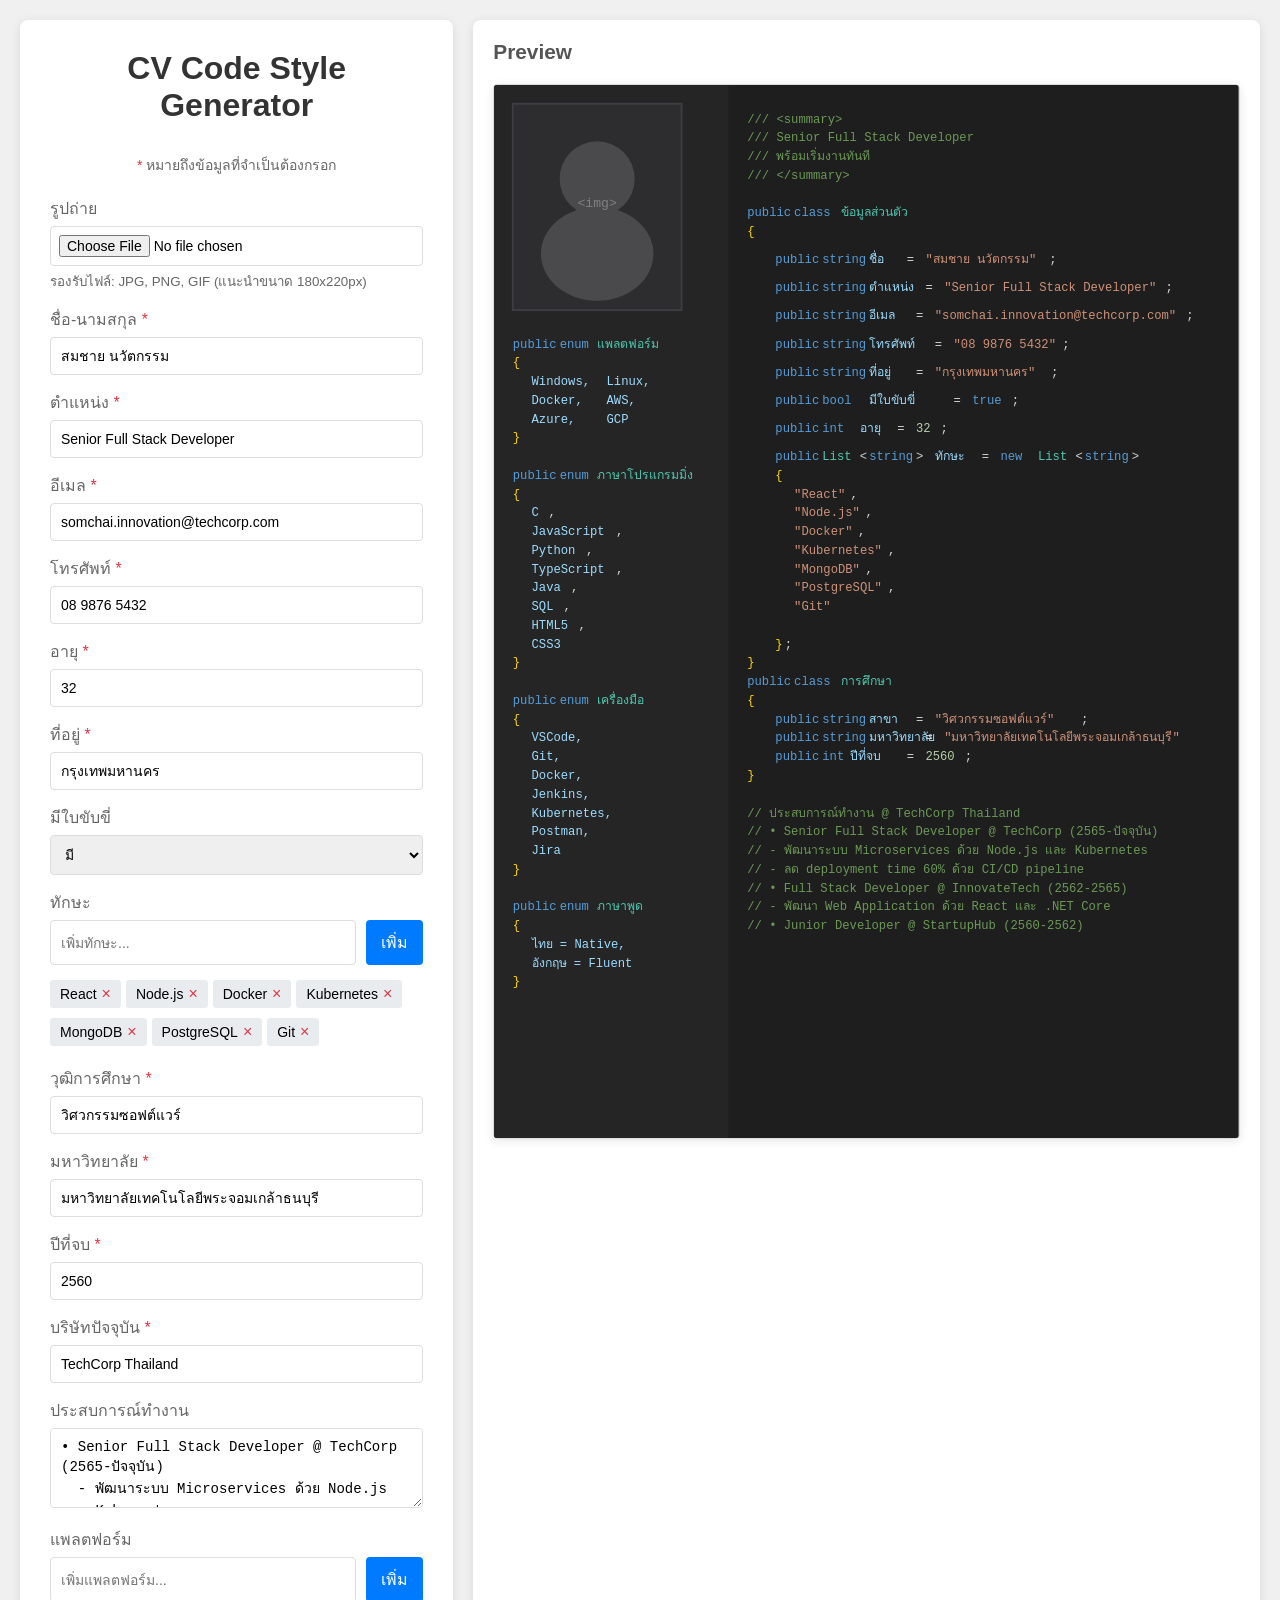
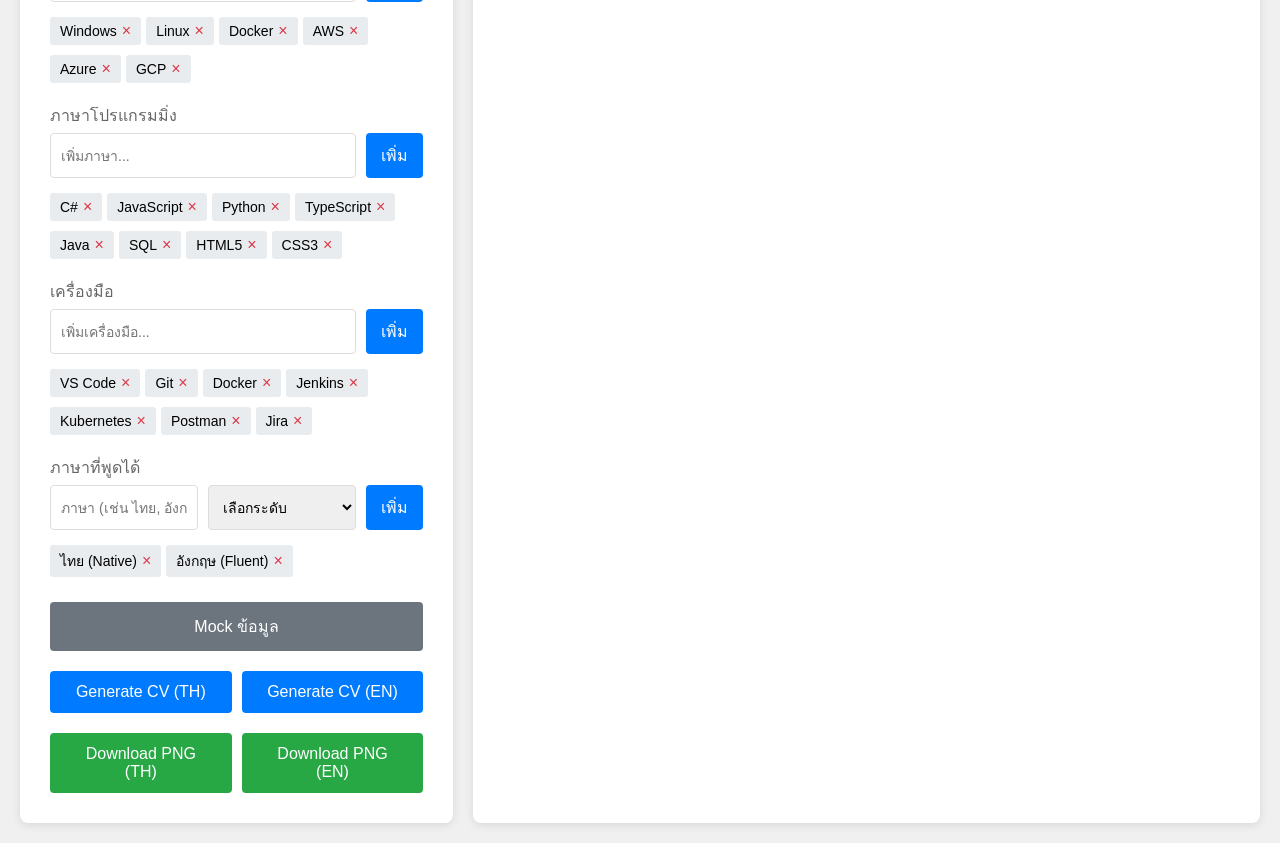
<file: index.html>
<!DOCTYPE html>
<html lang="th">
<head>
    <meta charset="UTF-8">
    <meta name="viewport" content="width=device-width, initial-scale=1.0">
    <title>CV Code Style Generator</title>
    <link rel="stylesheet" href="styles.css">
</head>
<body>
    <div class="container">
        <div class="form-section">
            <h1>CV Code Style Generator</h1>
            <p style="color: #666; font-size: 14px; margin-bottom: 20px; text-align: center;">
                <span style="color: #dc3545;">*</span> หมายถึงข้อมูลที่จำเป็นต้องกรอก
            </p>
            
            <div class="form-group">
                <label for="photo">รูปถ่าย</label>
                <input type="file" id="photo" accept="image/*" onchange="handlePhotoUpload(event)">
                <small style="color: #666; display: block; margin-top: 5px;">รองรับไฟล์: JPG, PNG, GIF (แนะนำขนาด 180x220px)</small>
            </div>
            
            <div class="form-group">
                <label for="fullName">ชื่อ-นามสกุล <span style="color: #dc3545;">*</span></label>
                <input type="text" id="fullName" placeholder="Nantaporn Thiangmetta" required>
            </div>
            
            <div class="form-group">
                <label for="position">ตำแหน่ง <span style="color: #dc3545;">*</span></label>
                <input type="text" id="position" placeholder="Full Stack Developer" required>
            </div>
            
            <div class="form-group">
                <label for="email">อีเมล <span style="color: #dc3545;">*</span></label>
                <input type="email" id="email" placeholder="nantaporn.th03@gmail.com" required>
            </div>
            
            <div class="form-group">
                <label for="phone">โทรศัพท์ <span style="color: #dc3545;">*</span></label>
                <input type="tel" id="phone" placeholder="06 2426 2393" required>
            </div>
            
            <div class="form-group">
                <label for="age">อายุ <span style="color: #dc3545;">*</span></label>
                <input type="number" id="age" placeholder="35" min="18" max="65" required>
            </div>
            
            <div class="form-group">
                <label for="address">ที่อยู่ <span style="color: #dc3545;">*</span></label>
                <input type="text" id="address" placeholder="Rayong" required>
            </div>
            
            <div class="form-group">
                <label for="hasLicense">มีใบขับขี่</label>
                <select id="hasLicense">
                    <option value="true">มี</option>
                    <option value="false">ไม่มี</option>
                </select>
            </div>
            
            <div class="form-group">
                <label>ทักษะ</label>
                <div class="skills-input">
                    <input type="text" id="skillInput" placeholder="เพิ่มทักษะ...">
                    <button type="button" class="btn-primary" onclick="addSkill()">เพิ่ม</button>
                </div>
                <div id="skillsList"></div>
            </div>
            
            <div class="form-group">
                <label for="degree">วุฒิการศึกษา <span style="color: #dc3545;">*</span></label>
                <input type="text" id="degree" placeholder="วิศวกรรมคอมพิวเตอร์" required>
            </div>
            
            <div class="form-group">
                <label for="university">มหาวิทยาลัย <span style="color: #dc3545;">*</span></label>
                <input type="text" id="university" placeholder="จุฬาลงกรณ์มหาวิทยาลัย" required>
            </div>
            
            <div class="form-group">
                <label for="gradYear">ปีที่จบ <span style="color: #dc3545;">*</span></label>
                <input type="number" id="gradYear" placeholder="2564" min="2500" max="2570" required>
            </div>
            
            <div class="form-group">
                <label for="company">บริษัทปัจจุบัน <span style="color: #dc3545;">*</span></label>
                <input type="text" id="company" placeholder="TechCorp Thailand" required>
            </div>
            
            <div class="form-group">
                <label for="experience">ประสบการณ์ทำงาน</label>
                <textarea id="experience" placeholder="• Full Stack Developer @ TechCorp (2566-ปัจจุบัน)
• Junior Developer @ StartupXYZ (2564-2566)"></textarea>
            </div>
            
            <div class="form-group">
                <label>แพลตฟอร์ม</label>
                <div class="skills-input">
                    <input type="text" id="platformInput" placeholder="เพิ่มแพลตฟอร์ม...">
                    <button type="button" class="btn-primary" onclick="addPlatform()">เพิ่ม</button>
                </div>
                <div id="platformsList"></div>
            </div>
            
            <div class="form-group">
                <label>ภาษาโปรแกรมมิ่ง</label>
                <div class="skills-input">
                    <input type="text" id="languageInput" placeholder="เพิ่มภาษา...">
                    <button type="button" class="btn-primary" onclick="addLanguage()">เพิ่ม</button>
                </div>
                <div id="languagesList"></div>
            </div>
            
            <div class="form-group">
                <label>เครื่องมือ</label>
                <div class="skills-input">
                    <input type="text" id="toolInput" placeholder="เพิ่มเครื่องมือ...">
                    <button type="button" class="btn-primary" onclick="addTool()">เพิ่ม</button>
                </div>
                <div id="toolsList"></div>
            </div>
            
            <div class="form-group">
                <label>ภาษาที่พูดได้</label>
                <div style="display: flex; gap: 10px; margin-bottom: 10px;">
                    <input type="text" id="spokenLangInput" placeholder="ภาษา (เช่น ไทย, อังกฤษ)" style="flex: 1;">
                    <select id="spokenLevelInput" style="flex: 1;">
                        <option value="">เลือกระดับ</option>
                        <option value="Native">เจ้าของภาษา</option>
                        <option value="Fluent">คล่องแคล่ว</option>
                        <option value="Good">ดี</option>
                        <option value="Fair">พอใช้</option>
                    </select>
                    <button type="button" class="btn-primary" onclick="addSpokenLanguage()" style="flex: 0 0 auto; padding: 10px 15px;">เพิ่ม</button>
                </div>
                <div id="spokenLanguagesList"></div>
            </div>
            
            <div class="btn-group" style="margin-bottom: 10px;">
                <button type="button" class="btn-secondary" onclick="mockData()">Mock ข้อมูล</button>
            </div>
            
            <div class="btn-group" style="margin-bottom: 10px;">
                <button type="button" class="btn-primary" onclick="generateCV('th')">Generate CV (TH)</button>
                <button type="button" class="btn-primary" onclick="generateCV('en')">Generate CV (EN)</button>
            </div>
            
            <div class="btn-group">
                <button type="button" class="btn-success" onclick="downloadPNG('th')">Download PNG (TH)</button>
                <button type="button" class="btn-success" onclick="downloadPNG('en')">Download PNG (EN)</button>
            </div>
        </div>
        
        <div class="preview-section">
            <h2>Preview</h2>
            <div id="svgContainer"></div>
        </div>
    </div>

    <script>
        let skills = [];
        let platforms = [];
        let programmingLanguages = [];
        let tools = [];
        let spokenLanguages = {};
        let uploadedPhoto = null;
        let currentLanguage = 'th'; // เก็บภาษาปัจจุบัน
        
        // ข้อความแปลภาษา
        const translations = {
            th: {
                summary: 'พร้อมเริ่มงานทันที',
                personalInfo: 'ข้อมูลส่วนตัว',
                name: 'ชื่อ',
                position: 'ตำแหน่ง',
                email: 'อีเมล',
                phone: 'โทรศัพท์',
                address: 'ที่อยู่',
                hasLicense: 'มีใบขับขี่',
                age: 'อายุ',
                skills: 'ทักษะ',
                education: 'การศึกษา',
                major: 'สาขา',
                university: 'มหาวิทยาลัย',
                gradYear: 'ปีที่จบ',
                experience: 'ประสบการณ์ทำงาน',
                platform: 'แพลตฟอร์ม',
                languages: 'ภาษาโปรแกรมมิ่ง',
                tools: 'เครื่องมือ',
                spokenLang: 'ภาษาพูด',
                thai: 'ไทย',
                english: 'อังกฤษ',
                true: 'true',
                false: 'false'
            },
            en: {
                summary: 'Available immediately',
                personalInfo: 'PersonalInfo',
                name: 'Name',
                position: 'Position',
                email: 'Email',
                phone: 'Phone',
                address: 'Address',
                hasLicense: 'HasLicense',
                age: 'Age',
                skills: 'Skills',
                education: 'Education',
                major: 'Major',
                university: 'University',
                gradYear: 'GradYear',
                experience: 'Work Experience',
                platform: 'Platforms',
                languages: 'Languages',
                tools: 'Tools',
                spokenLang: 'SpokenLanguages',
                thai: 'Thai',
                english: 'English',
                true: 'true',
                false: 'false'
            }
        };
        
        function t(key, lang) {
            return translations[lang][key] || key;
        }
        
        function handlePhotoUpload(event) {
            const file = event.target.files[0];
            if (file) {
                const reader = new FileReader();
                reader.onload = function(e) {
                    uploadedPhoto = e.target.result;
                    // Auto generate to show uploaded photo
                    generateCV();
                };
                reader.readAsDataURL(file);
            }
        }
        
        function addSkill() {
            const skillInput = document.getElementById('skillInput');
            const skill = skillInput.value.trim();
            
            if (skill && !skills.includes(skill)) {
                skills.push(skill);
                updateSkillsList();
                skillInput.value = '';
            }
        }
        
        function removeSkill(index) {
            skills.splice(index, 1);
            updateSkillsList();
        }
        
        function updateSkillsList() {
            const skillsList = document.getElementById('skillsList');
            skillsList.innerHTML = skills.map((skill, index) => 
                `<span class="skill-tag">${skill}<button onclick="removeSkill(${index})">×</button></span>`
            ).join('');
        }
        
        // Platform functions
        function addPlatform() {
            const platformInput = document.getElementById('platformInput');
            const platform = platformInput.value.trim();
            
            if (platform && !platforms.includes(platform)) {
                platforms.push(platform);
                updatePlatformsList();
                platformInput.value = '';
            }
        }
        
        function removePlatform(index) {
            platforms.splice(index, 1);
            updatePlatformsList();
        }
        
        function updatePlatformsList() {
            const platformsList = document.getElementById('platformsList');
            platformsList.innerHTML = platforms.map((platform, index) => 
                `<span class="skill-tag">${platform}<button onclick="removePlatform(${index})">×</button></span>`
            ).join('');
        }
        
        // Programming Language functions
        function addLanguage() {
            const languageInput = document.getElementById('languageInput');
            const language = languageInput.value.trim();
            
            if (language && !programmingLanguages.includes(language)) {
                programmingLanguages.push(language);
                updateLanguagesList();
                languageInput.value = '';
            }
        }
        
        function removeLanguage(index) {
            programmingLanguages.splice(index, 1);
            updateLanguagesList();
        }
        
        function updateLanguagesList() {
            const languagesList = document.getElementById('languagesList');
            languagesList.innerHTML = programmingLanguages.map((lang, index) => 
                `<span class="skill-tag">${lang}<button onclick="removeLanguage(${index})">×</button></span>`
            ).join('');
        }
        
        // Tool functions
        function addTool() {
            const toolInput = document.getElementById('toolInput');
            const tool = toolInput.value.trim();
            
            if (tool && !tools.includes(tool)) {
                tools.push(tool);
                updateToolsList();
                toolInput.value = '';
            }
        }
        
        function removeTool(index) {
            tools.splice(index, 1);
            updateToolsList();
        }
        
        function updateToolsList() {
            const toolsList = document.getElementById('toolsList');
            toolsList.innerHTML = tools.map((tool, index) => 
                `<span class="skill-tag">${tool}<button onclick="removeTool(${index})">×</button></span>`
            ).join('');
        }
        
        // Spoken Language functions
        function addSpokenLanguage() {
            const langInput = document.getElementById('spokenLangInput');
            const levelInput = document.getElementById('spokenLevelInput');
            const lang = langInput.value.trim();
            const level = levelInput.value;
            
            if (lang && level && !spokenLanguages[lang]) {
                spokenLanguages[lang] = level;
                updateSpokenLanguagesList();
                langInput.value = '';
                levelInput.value = '';
            }
        }
        
        function removeSpokenLanguage(lang) {
            delete spokenLanguages[lang];
            updateSpokenLanguagesList();
        }
        
        function updateSpokenLanguagesList() {
            const spokenList = document.getElementById('spokenLanguagesList');
            spokenList.innerHTML = Object.entries(spokenLanguages).map(([lang, level]) => 
                `<span class="skill-tag">${lang} (${level})<button onclick="removeSpokenLanguage('${lang}')">×</button></span>`
            ).join('');
        }
        
        function mockData() {
            document.getElementById('fullName').value = 'สมชาย นวัตกรรม';
            document.getElementById('position').value = 'Senior Full Stack Developer';
            document.getElementById('email').value = 'somchai.innovation@techcorp.com';
            document.getElementById('phone').value = '08 9876 5432';
            document.getElementById('age').value = '32';
            document.getElementById('address').value = 'กรุงเทพมหานคร';
            document.getElementById('hasLicense').value = 'true';
            document.getElementById('degree').value = 'วิศวกรรมซอฟต์แวร์';
            document.getElementById('university').value = 'มหาวิทยาลัยเทคโนโลยีพระจอมเกล้าธนบุรี';
            document.getElementById('gradYear').value = '2560';
            document.getElementById('company').value = 'TechCorp Thailand';
            document.getElementById('experience').value = `• Senior Full Stack Developer @ TechCorp (2565-ปัจจุบัน)
  - พัฒนาระบบ Microservices ด้วย Node.js และ Kubernetes
  - ลด deployment time 60% ด้วย CI/CD pipeline
• Full Stack Developer @ InnovateTech (2562-2565)
  - พัฒนา Web Application ด้วย React และ .NET Core
• Junior Developer @ StartupHub (2560-2562)`;
            
            skills = ['React', 'Node.js', 'Docker', 'Kubernetes', 'MongoDB', 'PostgreSQL', 'Git'];
            updateSkillsList();
            
            platforms = ['Windows', 'Linux', 'Docker', 'AWS', 'Azure', 'GCP'];
            updatePlatformsList();
            
            programmingLanguages = ['C#', 'JavaScript', 'Python', 'TypeScript', 'Java', 'SQL', 'HTML5', 'CSS3'];
            updateLanguagesList();
            
            tools = ['VS Code', 'Git', 'Docker', 'Jenkins', 'Kubernetes', 'Postman', 'Jira'];
            updateToolsList();
            
            spokenLanguages = {
                'ไทย': 'Native',
                'อังกฤษ': 'Fluent'
            };
            updateSpokenLanguagesList();
        }
        
        function generateCV(lang = 'th') {
            // ตรวจสอบฟิลด์ที่จำเป็น
            const requiredFields = [
                { id: 'fullName', name: 'ชื่อ-นามสกุล' },
                { id: 'position', name: 'ตำแหน่ง' },
                { id: 'email', name: 'อีเมล' },
                { id: 'phone', name: 'โทรศัพท์' },
                { id: 'age', name: 'อายุ' },
                { id: 'address', name: 'ที่อยู่' },
                { id: 'degree', name: 'วุฒิการศึกษา' },
                { id: 'university', name: 'มหาวิทยาลัย' },
                { id: 'gradYear', name: 'ปีที่จบ' },
                { id: 'company', name: 'บริษัทปัจจุบัน' }
            ];
            
            for (const field of requiredFields) {
                const value = document.getElementById(field.id).value.trim();
                if (!value) {
                    alert(`กรุณากรอก${field.name}`);
                    document.getElementById(field.id).focus();
                    return;
                }
            }
            
            currentLanguage = lang; // บันทึกภาษาที่เลือก
            const data = {
                fullName: document.getElementById('fullName').value || 'ชื่อ นามสกุล',
                position: document.getElementById('position').value || 'ตำแหน่ง',
                email: document.getElementById('email').value || 'email@example.com',
                phone: document.getElementById('phone').value || '08 xxxx xxxx',
                age: document.getElementById('age').value || '25',
                address: document.getElementById('address').value || 'กรุงเทพมหานคร',
                hasLicense: document.getElementById('hasLicense').value,
                degree: document.getElementById('degree').value || 'สาขาวิชา',
                university: document.getElementById('university').value || 'มหาวิทยาลัย',
                gradYear: document.getElementById('gradYear').value || '2560',
                company: document.getElementById('company').value || 'บริษัท',
                experience: document.getElementById('experience').value || '',
                skills: skills,
                platforms: platforms,
                programmingLanguages: programmingLanguages,
                tools: tools,
                spokenLanguages: spokenLanguages,
                language: lang // เพิ่มภาษา
            };
            
            const result = createSVG(data);
            document.getElementById('svgContainer').innerHTML = result;
        }
        
        function createSVG(data) {
            const pageWidth = 794;
            const minPageHeight = 1123; // ความสูงขั้นต่ำ A4
            const leftColumnWidth = 250;
            const rightColumnX = leftColumnWidth + 20;
            
            // คำนวณความสูงทั้งหมดที่ต้องใช้
            const skillsHeight = data.skills.length * 20;
            const experienceLineCount = data.experience.split('\n').length;
            const experienceHeight = experienceLineCount * 20;
            const platformsHeight = Math.ceil(data.platforms.length / 2) * 20;
            const languagesHeight = data.programmingLanguages.length * 20;
            const toolsHeight = data.tools.length * 20;
            const spokenLangHeight = Object.keys(data.spokenLanguages).length * 20;
            
            // คำนวณความสูงรวม
            const contentHeight = 700 + skillsHeight + experienceHeight + 50; // เพิ่ม padding
            const leftColumnHeight = 300 + platformsHeight + languagesHeight + toolsHeight + spokenLangHeight + 200;
            
            // ใช้ความสูงที่มากกว่าระหว่างเนื้อหาหรือ A4
            const pageHeight = Math.max(minPageHeight, contentHeight, leftColumnHeight);
            
            return createSinglePageSVG(data, pageWidth, pageHeight, leftColumnWidth, rightColumnX);
        }
        
        function createSinglePageSVG(data, pageWidth, pageHeight, leftColumnWidth, rightColumnX) {
            // คำนวณ Y positions สำหรับ enum ต่างๆ แบบ dynamic
            let currentY = 280; // เริ่มต้นหลังรูปภาพ
            
            // Helper function สำหรับสร้าง enum section
            const createEnumSection = (enumName, items, startY, mapFunction) => {
                if (!items || items.length === 0) return { content: '', nextY: startY };
                
                const itemsText = mapFunction(items, startY);
                const endY = startY + 40 + (enumName === 'Platform' ? Math.ceil(items.length / 2) * 20 : items.length * 20);
                
                const content = `
    <text x="20" y="${startY}" fill="#569cd6">public</text>
    <text x="70" y="${startY}" fill="#569cd6">enum</text>
    <text x="110" y="${startY}" fill="#4ec9b0">${t(enumName === 'SpokenLang' ? 'spokenLang' : enumName.toLowerCase(), data.language)}</text>
    <text x="20" y="${startY + 20}" fill="#ffd700">{</text>
    ${itemsText}
    <text x="20" y="${endY}" fill="#ffd700">}</text>`;
                
                return { content: content.trim(), nextY: endY + 40 };
            };
            
            // สร้าง Platform enum
            const platformEnum = createEnumSection('Platform', data.platforms, currentY, (items, startY) => {
                return items.map((platform, i) => {
                    const y = startY + 40 + Math.floor(i / 2) * 20;
                    const x = 40 + (i % 2) * 80;
                    const enumName = platform.replace(/[^a-zA-Z0-9]/g, '');
                    return `<text x="${x}" y="${y}" fill="#9cdcfe">${enumName}${i < items.length - 1 ? ',' : ''}</text>`;
                }).join('\n    ');
            });
            currentY = platformEnum.nextY;
            
            // สร้าง Languages enum
            const languagesEnum = createEnumSection('Languages', data.programmingLanguages, currentY, (items, startY) => {
                return items.map((lang, i) => {
                    const y = startY + 40 + i * 20;
                    const enumName = lang.replace(/[^a-zA-Z0-9]/g, '');
                    return `<text x="40" y="${y}" fill="#9cdcfe">${enumName}</text>
                    ${i < items.length - 1 ? `<text x="${40 + enumName.length * 8 + 10}" y="${y}" fill="#d4d4d4">,</text>` : ''}`;
                }).join('\n    ');
            });
            currentY = languagesEnum.nextY;
            
            // สร้าง Tools enum
            const toolsEnum = createEnumSection('Tools', data.tools, currentY, (items, startY) => {
                return items.map((tool, i) => {
                    const y = startY + 40 + i * 20;
                    const enumName = tool.replace(/[^a-zA-Z0-9]/g, '');
                    return `<text x="40" y="${y}" fill="#9cdcfe">${enumName}${i < items.length - 1 ? ',' : ''}</text>`;
                }).join('\n    ');
            });
            currentY = toolsEnum.nextY;
            
            // สร้าง SpokenLanguages enum
            const spokenLangEnum = createEnumSection('SpokenLang', Object.keys(data.spokenLanguages), currentY, (items, startY) => {
                return Object.entries(data.spokenLanguages).map(([lang, level], i) => {
                    const y = startY + 40 + i * 20;
                    return `<text x="40" y="${y}" fill="#9cdcfe">${lang} = ${level}${i < Object.keys(data.spokenLanguages).length - 1 ? ',' : ''}</text>`;
                }).join('\n    ');
            });
            
            // สำหรับคอลัมน์ขวา
            const skillsListText = data.skills.map((skill, i) => {
                const y = 440 + i * 20;
                return `<text x="${rightColumnX + 50}" y="${y}" fill="#ce9178">"${skill}"</text>
                    ${i < data.skills.length - 1 ? `<text x="${rightColumnX + 50 + skill.length * 8 + 20}" y="${y}" fill="#d4d4d4">,</text>` : ''}`;
            }).join('\n');
            
            const experienceLines = data.experience.split('\n').map((line, i) => 
                `<text x="${rightColumnX}" y="${660 + data.skills.length * 20 + i * 20}" fill="#6a9955">// ${line}</text>`
            ).join('\n');
            
            // Create photo element
            const photoElement = uploadedPhoto ? 
                `<image x="20" y="20" width="180" height="220" href="${uploadedPhoto}" preserveAspectRatio="xMidYMid slice" clip-path="url(#photoClip)"/>
                <defs>
                    <clipPath id="photoClip">
                        <rect x="20" y="20" width="180" height="220" rx="2"/>
                    </clipPath>
                </defs>` :
                `<rect x="20" y="20" width="180" height="220" fill="#2d2d30" stroke="#3e3e42" stroke-width="2"/>
                <circle cx="110" cy="100" r="40" fill="#4a4a4d"/>
                <ellipse cx="110" cy="180" rx="60" ry="50" fill="#4a4a4d"/>
                <text x="110" y="130" font-family="Consolas, monospace" font-size="14" fill="#808080" text-anchor="middle">&lt;img&gt;</text>`;
            
            return `<svg width="${pageWidth}" height="${pageHeight}" viewBox="0 0 ${pageWidth} ${pageHeight}" xmlns="http://www.w3.org/2000/svg">
  <!-- Background -->
  <rect width="${pageWidth}" height="${pageHeight}" fill="#1e1e1e"/>
  
  <!-- Left Panel -->
  <rect x="0" y="0" width="${leftColumnWidth}" height="${pageHeight}" fill="#252526"/>
  
  <!-- Photo -->
  <g>
    ${photoElement}
  </g>
  
  <!-- Left side info -->
  <g font-family="Consolas, monospace" font-size="13" fill="#d4d4d4">
    ${platformEnum.content}
    ${languagesEnum.content}
    ${toolsEnum.content}
    ${spokenLangEnum.content}
  </g>
  
  <!-- Main content -->
  <g font-family="Consolas, monospace" font-size="13">
    <!-- Comments -->
    <text x="${rightColumnX}" y="40" fill="#6a9955">/// &lt;summary&gt;</text>
    <text x="${rightColumnX}" y="60" fill="#6a9955">/// ${data.position}</text>
    <text x="${rightColumnX}" y="80" fill="#6a9955">/// ${t('summary', data.language)}</text>
    <text x="${rightColumnX}" y="100" fill="#6a9955">/// &lt;/summary&gt;</text>
    
    <text x="${rightColumnX}" y="140" fill="#569cd6">public</text>
    <text x="${rightColumnX + 50}" y="140" fill="#569cd6">class</text>
    <text x="${rightColumnX + 100}" y="140" fill="#4ec9b0">${t('personalInfo', data.language)}</text>
    <text x="${rightColumnX}" y="160" fill="#ffd700">{</text>
    
    <text x="${rightColumnX + 30}" y="190" fill="#569cd6">public</text>
    <text x="${rightColumnX + 80}" y="190" fill="#569cd6">string</text>
    <text x="${rightColumnX + 130}" y="190" fill="#9cdcfe">${t('name', data.language)}</text>
    <text x="${rightColumnX + 170}" y="190" fill="#d4d4d4">=</text>
    <text x="${rightColumnX + 190}" y="190" fill="#ce9178">"${data.fullName}"</text>
    <text x="${rightColumnX + 190 + data.fullName.length * 8 + 20}" y="190" fill="#d4d4d4">;</text>
    
    <text x="${rightColumnX + 30}" y="220" fill="#569cd6">public</text>
    <text x="${rightColumnX + 80}" y="220" fill="#569cd6">string</text>
    <text x="${rightColumnX + 130}" y="220" fill="#9cdcfe">${t('position', data.language)}</text>
    <text x="${rightColumnX + 190}" y="220" fill="#d4d4d4">=</text>
    <text x="${rightColumnX + 210}" y="220" fill="#ce9178">"${data.position}"</text>
    <text x="${rightColumnX + 210 + data.position.length * 8 + 20}" y="220" fill="#d4d4d4">;</text>
    
    <text x="${rightColumnX + 30}" y="250" fill="#569cd6">public</text>
    <text x="${rightColumnX + 80}" y="250" fill="#569cd6">string</text>
    <text x="${rightColumnX + 130}" y="250" fill="#9cdcfe">${t('email', data.language)}</text>
    <text x="${rightColumnX + 180}" y="250" fill="#d4d4d4">=</text>
    <text x="${rightColumnX + 200}" y="250" fill="#ce9178">"${data.email}"</text>
    <text x="${rightColumnX + 200 + data.email.length * 8 + 20}" y="250" fill="#d4d4d4">;</text>
    
    <text x="${rightColumnX + 30}" y="280" fill="#569cd6">public</text>
    <text x="${rightColumnX + 80}" y="280" fill="#569cd6">string</text>
    <text x="${rightColumnX + 130}" y="280" fill="#9cdcfe">${t('phone', data.language)}</text>
    <text x="${rightColumnX + 200}" y="280" fill="#d4d4d4">=</text>
    <text x="${rightColumnX + 220}" y="280" fill="#ce9178">"${data.phone}"</text>
    <text x="${rightColumnX + 220 + data.phone.length * 8 + 20}" y="280" fill="#d4d4d4">;</text>
    
    <text x="${rightColumnX + 30}" y="310" fill="#569cd6">public</text>
    <text x="${rightColumnX + 80}" y="310" fill="#569cd6">string</text>
    <text x="${rightColumnX + 130}" y="310" fill="#9cdcfe">${t('address', data.language)}</text>
    <text x="${rightColumnX + 180}" y="310" fill="#d4d4d4">=</text>
    <text x="${rightColumnX + 200}" y="310" fill="#ce9178">"${data.address}"</text>
    <text x="${rightColumnX + 200 + data.address.length * 8 + 20}" y="310" fill="#d4d4d4">;</text>
    
    <text x="${rightColumnX + 30}" y="340" fill="#569cd6">public</text>
    <text x="${rightColumnX + 80}" y="340" fill="#569cd6">bool</text>
    <text x="${rightColumnX + 130}" y="340" fill="#9cdcfe">${t('hasLicense', data.language)}</text>
    <text x="${rightColumnX + 220}" y="340" fill="#d4d4d4">=</text>
    <text x="${rightColumnX + 240}" y="340" fill="#569cd6">${data.hasLicense}</text>
    <text x="${rightColumnX + 240 + data.hasLicense.length * 8 + 10}" y="340" fill="#d4d4d4">;</text>
    
    <text x="${rightColumnX + 30}" y="370" fill="#569cd6">public</text>
    <text x="${rightColumnX + 80}" y="370" fill="#569cd6">int</text>
    <text x="${rightColumnX + 120}" y="370" fill="#9cdcfe">${t('age', data.language)}</text>
    <text x="${rightColumnX + 160}" y="370" fill="#d4d4d4">=</text>
    <text x="${rightColumnX + 180}" y="370" fill="#b5cea8">${data.age}</text>
    <text x="${rightColumnX + 180 + data.age.length * 8 + 10}" y="370" fill="#d4d4d4">;</text>
    
    <!-- Skills array -->
    <text x="${rightColumnX + 30}" y="400" fill="#569cd6">public</text>
    <text x="${rightColumnX + 80}" y="400" fill="#4ec9b0">List</text>
    <text x="${rightColumnX + 120}" y="400" fill="#d4d4d4">&lt;</text>
    <text x="${rightColumnX + 130}" y="400" fill="#569cd6">string</text>
    <text x="${rightColumnX + 180}" y="400" fill="#d4d4d4">&gt;</text>
    <text x="${rightColumnX + 200}" y="400" fill="#9cdcfe">${t('skills', data.language)}</text>
    <text x="${rightColumnX + 250}" y="400" fill="#d4d4d4">=</text>
    <text x="${rightColumnX + 270}" y="400" fill="#569cd6">new</text>
    <text x="${rightColumnX + 310}" y="400" fill="#4ec9b0">List</text>
    <text x="${rightColumnX + 350}" y="400" fill="#d4d4d4">&lt;</text>
    <text x="${rightColumnX + 360}" y="400" fill="#569cd6">string</text>
    <text x="${rightColumnX + 410}" y="400" fill="#d4d4d4">&gt;</text>
    <text x="${rightColumnX + 30}" y="420" fill="#ffd700">{</text>
    ${skillsListText}
    <text x="${rightColumnX + 30}" y="${460 + data.skills.length * 20}" fill="#ffd700">}</text>
    <text x="${rightColumnX + 40}" y="${460 + data.skills.length * 20}" fill="#d4d4d4">;</text>
    
    <text x="${rightColumnX}" y="${480 + data.skills.length * 20}" fill="#ffd700">}</text>
    
    <!-- Education -->
    <text x="${rightColumnX}" y="${500 + data.skills.length * 20}" fill="#569cd6">public</text>
    <text x="${rightColumnX + 50}" y="${500 + data.skills.length * 20}" fill="#569cd6">class</text>
    <text x="${rightColumnX + 100}" y="${500 + data.skills.length * 20}" fill="#4ec9b0">${t('education', data.language)}</text>
    <text x="${rightColumnX}" y="${520 + data.skills.length * 20}" fill="#ffd700">{</text>
    <text x="${rightColumnX + 30}" y="${540 + data.skills.length * 20}" fill="#569cd6">public</text>
    <text x="${rightColumnX + 80}" y="${540 + data.skills.length * 20}" fill="#569cd6">string</text>
    <text x="${rightColumnX + 130}" y="${540 + data.skills.length * 20}" fill="#9cdcfe">${t('major', data.language)}</text>
    <text x="${rightColumnX + 180}" y="${540 + data.skills.length * 20}" fill="#d4d4d4">=</text>
    <text x="${rightColumnX + 200}" y="${540 + data.skills.length * 20}" fill="#ce9178">"${data.degree}"</text>
    <text x="${rightColumnX + 200 + data.degree.length * 8 + 20}" y="${540 + data.skills.length * 20}" fill="#d4d4d4">;</text>
    <text x="${rightColumnX + 30}" y="${560 + data.skills.length * 20}" fill="#569cd6">public</text>
    <text x="${rightColumnX + 80}" y="${560 + data.skills.length * 20}" fill="#569cd6">string</text>
    <text x="${rightColumnX + 130}" y="${560 + data.skills.length * 20}" fill="#9cdcfe">${t('university', data.language)}</text>
    <text x="${rightColumnX + 190}" y="${560 + data.skills.length * 20}" fill="#d4d4d4">=</text>
    <text x="${rightColumnX + 210}" y="${560 + data.skills.length * 20}" fill="#ce9178">"${data.university}"</text>
    <text x="${rightColumnX + 210 + data.university.length * 8 + 20}" y="${560 + data.skills.length * 20}" fill="#d4d4d4">;</text>
    <text x="${rightColumnX + 30}" y="${580 + data.skills.length * 20}" fill="#569cd6">public</text>
    <text x="${rightColumnX + 80}" y="${580 + data.skills.length * 20}" fill="#569cd6">int</text>
    <text x="${rightColumnX + 110}" y="${580 + data.skills.length * 20}" fill="#9cdcfe">${t('gradYear', data.language)}</text>
    <text x="${rightColumnX + 170}" y="${580 + data.skills.length * 20}" fill="#d4d4d4">=</text>
    <text x="${rightColumnX + 190}" y="${580 + data.skills.length * 20}" fill="#b5cea8">${data.gradYear}</text>
    <text x="${rightColumnX + 190 + data.gradYear.length * 8 + 10}" y="${580 + data.skills.length * 20}" fill="#d4d4d4">;</text>
    <text x="${rightColumnX}" y="${600 + data.skills.length * 20}" fill="#ffd700">}</text>
    
    <!-- Experience comment -->
    <text x="${rightColumnX}" y="${640 + data.skills.length * 20}" fill="#6a9955">// ${t('experience', data.language)} @ ${data.company}</text>
    ${experienceLines}
  </g>
</svg>`;
        }
        
        
        function createPersonalInfoSection(data, rightColumnX, startY) {
            return `<text x="${rightColumnX}" y="${startY}" fill="#569cd6">public</text>
    <text x="${rightColumnX + 50}" y="${startY}" fill="#569cd6">class</text>
    <text x="${rightColumnX + 100}" y="${startY}" fill="#4ec9b0">${t('personalInfo', data.language)}</text>
    <text x="${rightColumnX}" y="${startY + 20}" fill="#ffd700">{</text>
    
    <text x="${rightColumnX + 30}" y="${startY + 50}" fill="#569cd6">public</text>
    <text x="${rightColumnX + 80}" y="${startY + 50}" fill="#569cd6">string</text>
    <text x="${rightColumnX + 130}" y="${startY + 50}" fill="#9cdcfe">${t('name', data.language)}</text>
    <text x="${rightColumnX + 170}" y="${startY + 50}" fill="#d4d4d4">=</text>
    <text x="${rightColumnX + 190}" y="${startY + 50}" fill="#ce9178">"${data.fullName}"</text>
    <text x="${rightColumnX + 190 + data.fullName.length * 8 + 20}" y="${startY + 50}" fill="#d4d4d4">;</text>
    
    <text x="${rightColumnX + 30}" y="${startY + 80}" fill="#569cd6">public</text>
    <text x="${rightColumnX + 80}" y="${startY + 80}" fill="#569cd6">string</text>
    <text x="${rightColumnX + 130}" y="${startY + 80}" fill="#9cdcfe">${t('position', data.language)}</text>
    <text x="${rightColumnX + 190}" y="${startY + 80}" fill="#d4d4d4">=</text>
    <text x="${rightColumnX + 210}" y="${startY + 80}" fill="#ce9178">"${data.position}"</text>
    <text x="${rightColumnX + 210 + data.position.length * 8 + 20}" y="${startY + 80}" fill="#d4d4d4">;</text>
    
    <text x="${rightColumnX + 30}" y="${startY + 110}" fill="#569cd6">public</text>
    <text x="${rightColumnX + 80}" y="${startY + 110}" fill="#569cd6">string</text>
    <text x="${rightColumnX + 130}" y="${startY + 110}" fill="#9cdcfe">${t('email', data.language)}</text>
    <text x="${rightColumnX + 180}" y="${startY + 110}" fill="#d4d4d4">=</text>
    <text x="${rightColumnX + 200}" y="${startY + 110}" fill="#ce9178">"${data.email}"</text>
    <text x="${rightColumnX + 200 + data.email.length * 8 + 20}" y="${startY + 110}" fill="#d4d4d4">;</text>
    
    <text x="${rightColumnX + 30}" y="${startY + 140}" fill="#569cd6">public</text>
    <text x="${rightColumnX + 80}" y="${startY + 140}" fill="#569cd6">string</text>
    <text x="${rightColumnX + 130}" y="${startY + 140}" fill="#9cdcfe">${t('phone', data.language)}</text>
    <text x="${rightColumnX + 200}" y="${startY + 140}" fill="#d4d4d4">=</text>
    <text x="${rightColumnX + 220}" y="${startY + 140}" fill="#ce9178">"${data.phone}"</text>
    <text x="${rightColumnX + 220 + data.phone.length * 8 + 20}" y="${startY + 140}" fill="#d4d4d4">;</text>
    
    <text x="${rightColumnX + 30}" y="${startY + 170}" fill="#569cd6">public</text>
    <text x="${rightColumnX + 80}" y="${startY + 170}" fill="#569cd6">string</text>
    <text x="${rightColumnX + 130}" y="${startY + 170}" fill="#9cdcfe">${t('address', data.language)}</text>
    <text x="${rightColumnX + 180}" y="${startY + 170}" fill="#d4d4d4">=</text>
    <text x="${rightColumnX + 200}" y="${startY + 170}" fill="#ce9178">"${data.address}"</text>
    <text x="${rightColumnX + 200 + data.address.length * 8 + 20}" y="${startY + 170}" fill="#d4d4d4">;</text>
    
    <text x="${rightColumnX + 30}" y="${startY + 200}" fill="#569cd6">public</text>
    <text x="${rightColumnX + 80}" y="${startY + 200}" fill="#569cd6">bool</text>
    <text x="${rightColumnX + 130}" y="${startY + 200}" fill="#9cdcfe">${t('hasLicense', data.language)}</text>
    <text x="${rightColumnX + 220}" y="${startY + 200}" fill="#d4d4d4">=</text>
    <text x="${rightColumnX + 240}" y="${startY + 200}" fill="#569cd6">${data.hasLicense}</text>
    <text x="${rightColumnX + 240 + data.hasLicense.length * 8 + 10}" y="${startY + 200}" fill="#d4d4d4">;</text>
    
    <text x="${rightColumnX + 30}" y="${startY + 230}" fill="#569cd6">public</text>
    <text x="${rightColumnX + 80}" y="${startY + 230}" fill="#569cd6">int</text>
    <text x="${rightColumnX + 120}" y="${startY + 230}" fill="#9cdcfe">${t('age', data.language)}</text>
    <text x="${rightColumnX + 160}" y="${startY + 230}" fill="#d4d4d4">=</text>
    <text x="${rightColumnX + 180}" y="${startY + 230}" fill="#b5cea8">${data.age}</text>
    <text x="${rightColumnX + 180 + data.age.length * 8 + 10}" y="${startY + 230}" fill="#d4d4d4">;</text>
    
    <!-- Skills array -->
    <text x="${rightColumnX + 30}" y="${startY + 260}" fill="#569cd6">public</text>
    <text x="${rightColumnX + 80}" y="${startY + 260}" fill="#4ec9b0">List</text>
    <text x="${rightColumnX + 120}" y="${startY + 260}" fill="#d4d4d4">&lt;</text>
    <text x="${rightColumnX + 130}" y="${startY + 260}" fill="#569cd6">string</text>
    <text x="${rightColumnX + 180}" y="${startY + 260}" fill="#d4d4d4">&gt;</text>
    <text x="${rightColumnX + 200}" y="${startY + 260}" fill="#9cdcfe">${t('skills', data.language)}</text>
    <text x="${rightColumnX + 250}" y="${startY + 260}" fill="#d4d4d4">=</text>
    <text x="${rightColumnX + 270}" y="${startY + 260}" fill="#569cd6">new</text>
    <text x="${rightColumnX + 310}" y="${startY + 260}" fill="#4ec9b0">List</text>
    <text x="${rightColumnX + 350}" y="${startY + 260}" fill="#d4d4d4">&lt;</text>
    <text x="${rightColumnX + 360}" y="${startY + 260}" fill="#569cd6">string</text>
    <text x="${rightColumnX + 410}" y="${startY + 260}" fill="#d4d4d4">&gt;</text>
    <text x="${rightColumnX + 30}" y="${startY + 280}" fill="#ffd700">{</text>
    ${data.skills.map((skill, i) => {
        const y = startY + 300 + i * 20;
        return `<text x="${rightColumnX + 50}" y="${y}" fill="#ce9178">"${skill}"</text>
        ${i < data.skills.length - 1 ? `<text x="${rightColumnX + 50 + skill.length * 8 + 20}" y="${y}" fill="#d4d4d4">,</text>` : ''}`;
    }).join('\n    ')}
    <text x="${rightColumnX + 30}" y="${startY + 320 + data.skills.length * 20}" fill="#ffd700">}</text>
    <text x="${rightColumnX + 40}" y="${startY + 320 + data.skills.length * 20}" fill="#d4d4d4">;</text>
    
    <text x="${rightColumnX}" y="${startY + 340 + data.skills.length * 20}" fill="#ffd700">}</text>`;
        }
        
        function createEducationSection(data, rightColumnX, startY) {
            return `<text x="${rightColumnX}" y="${startY}" fill="#569cd6">public</text>
    <text x="${rightColumnX + 50}" y="${startY}" fill="#569cd6">class</text>
    <text x="${rightColumnX + 100}" y="${startY}" fill="#4ec9b0">${t('education', data.language)}</text>
    <text x="${rightColumnX}" y="${startY + 20}" fill="#ffd700">{</text>
    <text x="${rightColumnX + 30}" y="${startY + 40}" fill="#569cd6">public</text>
    <text x="${rightColumnX + 80}" y="${startY + 40}" fill="#569cd6">string</text>
    <text x="${rightColumnX + 130}" y="${startY + 40}" fill="#9cdcfe">${t('major', data.language)}</text>
    <text x="${rightColumnX + 180}" y="${startY + 40}" fill="#d4d4d4">=</text>
    <text x="${rightColumnX + 200}" y="${startY + 40}" fill="#ce9178">"${data.degree}"</text>
    <text x="${rightColumnX + 200 + data.degree.length * 8 + 20}" y="${startY + 40}" fill="#d4d4d4">;</text>
    <text x="${rightColumnX + 30}" y="${startY + 60}" fill="#569cd6">public</text>
    <text x="${rightColumnX + 80}" y="${startY + 60}" fill="#569cd6">string</text>
    <text x="${rightColumnX + 130}" y="${startY + 60}" fill="#9cdcfe">${t('university', data.language)}</text>
    <text x="${rightColumnX + 190}" y="${startY + 60}" fill="#d4d4d4">=</text>
    <text x="${rightColumnX + 210}" y="${startY + 60}" fill="#ce9178">"${data.university}"</text>
    <text x="${rightColumnX + 210 + data.university.length * 8 + 20}" y="${startY + 60}" fill="#d4d4d4">;</text>
    <text x="${rightColumnX + 30}" y="${startY + 80}" fill="#569cd6">public</text>
    <text x="${rightColumnX + 80}" y="${startY + 80}" fill="#569cd6">int</text>
    <text x="${rightColumnX + 110}" y="${startY + 80}" fill="#9cdcfe">${t('gradYear', data.language)}</text>
    <text x="${rightColumnX + 170}" y="${startY + 80}" fill="#d4d4d4">=</text>
    <text x="${rightColumnX + 190}" y="${startY + 80}" fill="#b5cea8">${data.gradYear}</text>
    <text x="${rightColumnX + 190 + data.gradYear.length * 8 + 10}" y="${startY + 80}" fill="#d4d4d4">;</text>
    <text x="${rightColumnX}" y="${startY + 100}" fill="#ffd700">}</text>`;
        }
        
        function adjustYPosition(content, offset) {
            return content.replace(/y="(\d+)"/g, (match, y) => {
                return `y="${parseInt(y) + offset}"`;
            });
        }
        
        function downloadPNG(lang) {
            // ถ้าไม่ระบุภาษา ใช้ภาษาจาก generate ล่าสุด
            if (!lang) lang = currentLanguage;
            
            // Generate ใหม่ด้วยภาษาที่เลือก
            generateCV(lang);
            
            // รอให้ render เสร็จก่อน download
            setTimeout(() => {
                const svgContainers = document.querySelectorAll('#svgContainer svg');
                if (svgContainers.length === 0) {
                    alert('กรุณา Generate CV ก่อน Download');
                    return;
                }
            
                // ตอนนี้มีแค่หน้าเดียวเสมอ
                convertSVGtoPNG(svgContainers[0], 'cv-code-style.png');
            }, 100);
        }
        
        function convertSVGtoPNG(svgElement, filename) {
            const canvas = document.createElement('canvas');
            const ctx = canvas.getContext('2d');
            const svgData = new XMLSerializer().serializeToString(svgElement);
            
            // กำหนดขนาด canvas เท่ากับ SVG จริง
            const svgWidth = svgElement.getAttribute('width') || 794;
            const svgHeight = svgElement.getAttribute('height') || 1123;
            canvas.width = svgWidth;
            canvas.height = svgHeight;
            
            const img = new Image();
            img.onload = function() {
                ctx.drawImage(img, 0, 0);
                
                // แปลงเป็น PNG และดาวน์โหลด
                canvas.toBlob(function(blob) {
                    const url = URL.createObjectURL(blob);
                    const a = document.createElement('a');
                    a.href = url;
                    a.download = filename;
                    document.body.appendChild(a);
                    a.click();
                    document.body.removeChild(a);
                    URL.revokeObjectURL(url);
                }, 'image/png');
            };
            
            // แปลง SVG เป็น data URL
            const svgBlob = new Blob([svgData], { type: 'image/svg+xml;charset=utf-8' });
            const url = URL.createObjectURL(svgBlob);
            img.src = url;
        }
        
        
        // Auto generate on load
        window.onload = function() {
            mockData();
            generateCV();
        };
        
        // Allow Enter key to add items
        document.getElementById('skillInput').addEventListener('keypress', function(e) {
            if (e.key === 'Enter') {
                addSkill();
            }
        });
        
        document.getElementById('platformInput').addEventListener('keypress', function(e) {
            if (e.key === 'Enter') {
                addPlatform();
            }
        });
        
        document.getElementById('languageInput').addEventListener('keypress', function(e) {
            if (e.key === 'Enter') {
                addLanguage();
            }
        });
        
        document.getElementById('toolInput').addEventListener('keypress', function(e) {
            if (e.key === 'Enter') {
                addTool();
            }
        });
        
        document.getElementById('spokenLangInput').addEventListener('keypress', function(e) {
            if (e.key === 'Enter') {
                addSpokenLanguage();
            }
        });
        
        document.getElementById('spokenLevelInput').addEventListener('keypress', function(e) {
            if (e.key === 'Enter') {
                addSpokenLanguage();
            }
        });
    </script>
</body>
</html>
</file>
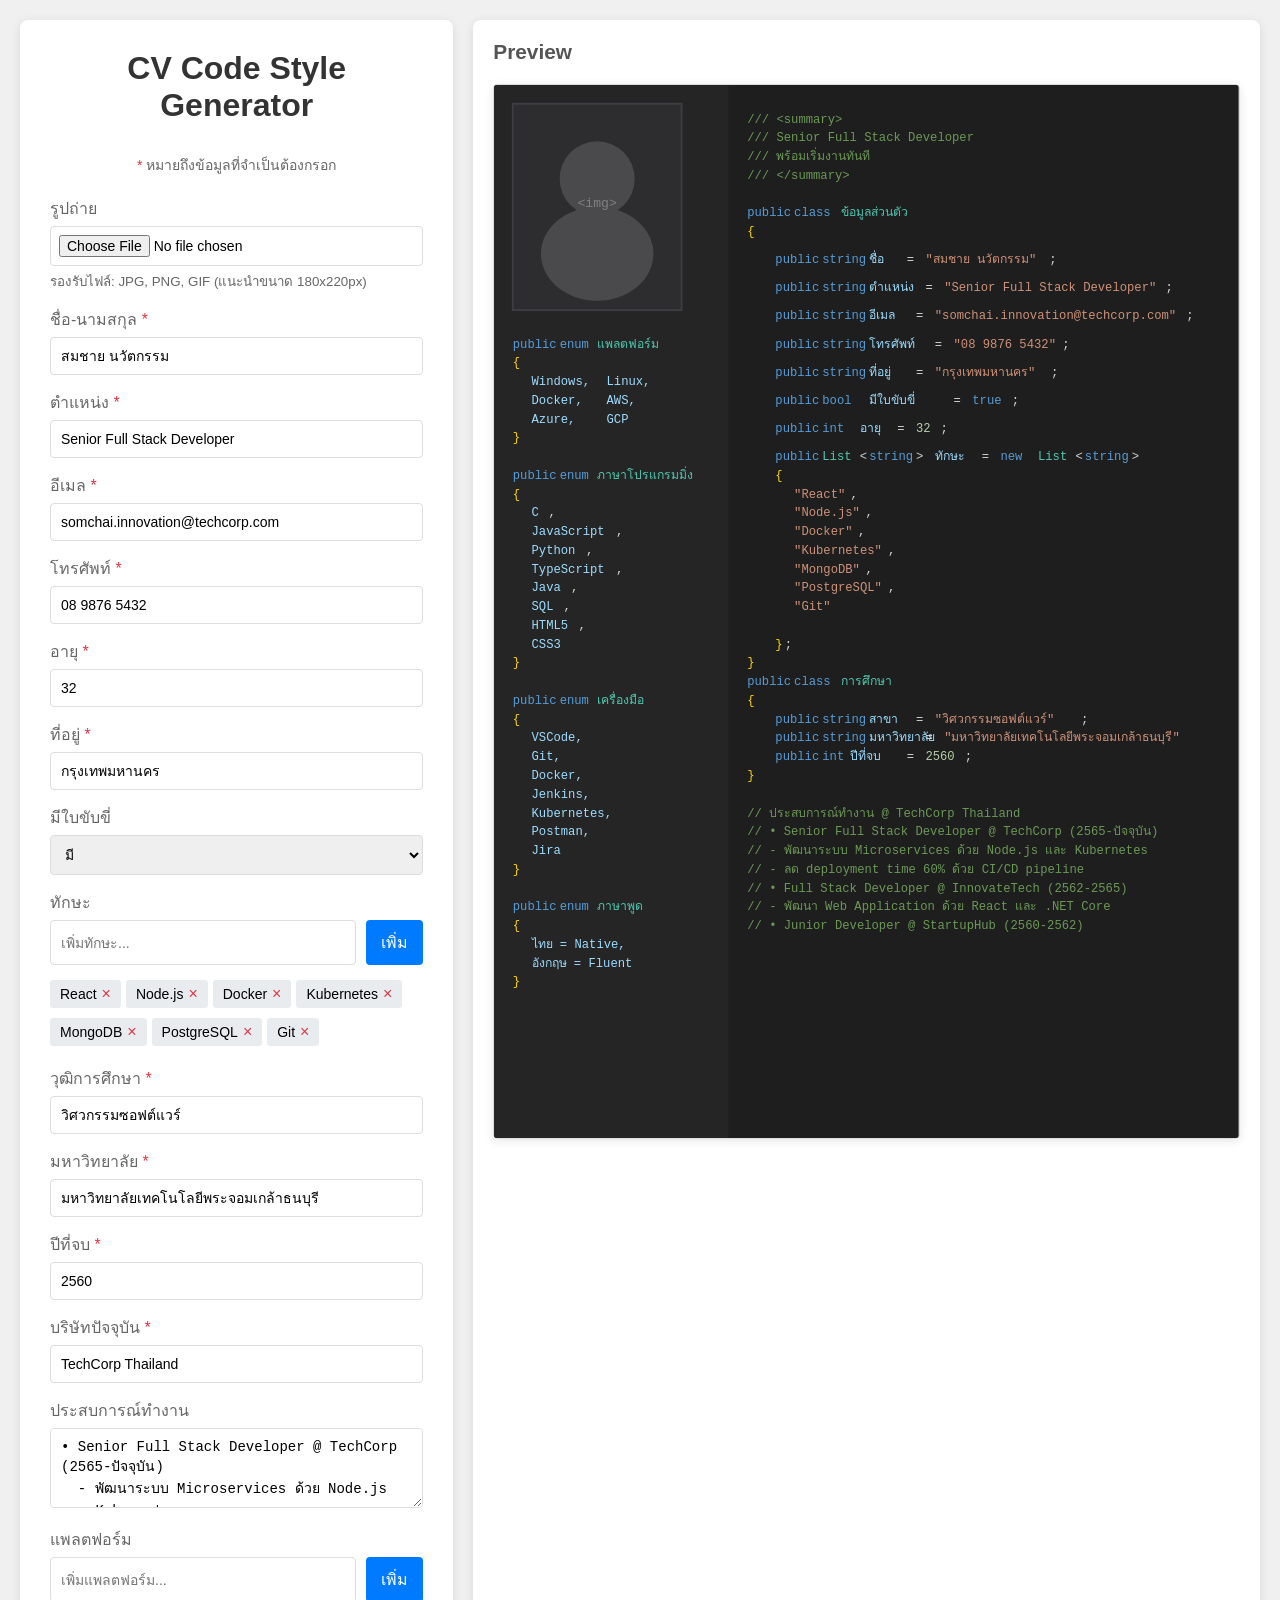
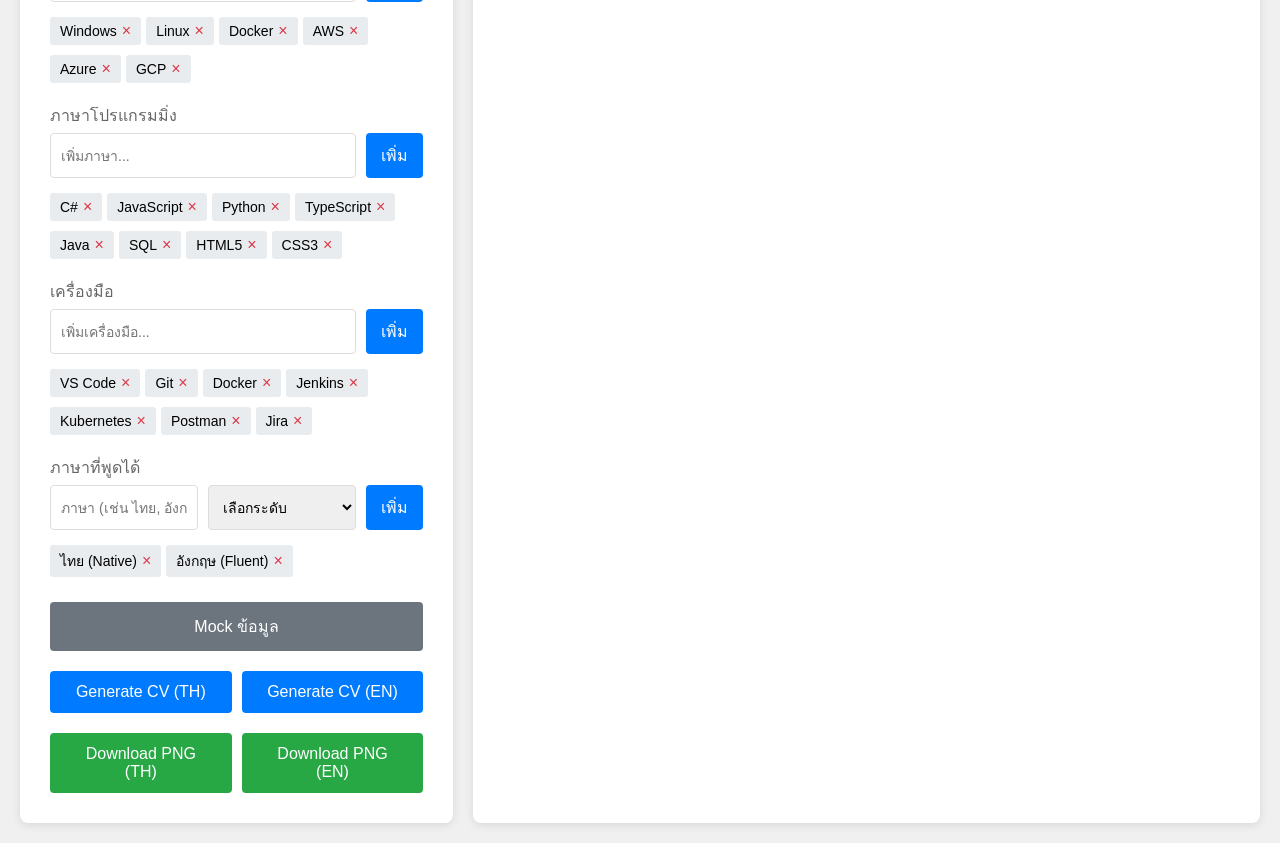
<file: index_simple.html>
<!DOCTYPE html>
<html lang="th">
<head>
    <meta charset="UTF-8">
    <meta name="viewport" content="width=device-width, initial-scale=1.0">
    <title>CV Code Style Generator</title>
    <link rel="stylesheet" href="styles.css">
</head>
<body>
    <div class="container">
        <div class="form-section">
            <h1>CV Code Style Generator</h1>
            <p style="color: #666; font-size: 14px; margin-bottom: 20px; text-align: center;">
                <span style="color: #dc3545;">*</span> หมายถึงข้อมูลที่จำเป็นต้องกรอก
            </p>
            
            <div class="form-group">
                <label for="photo">รูปถ่าย</label>
                <input type="file" id="photo" accept="image/*" onchange="handlePhotoUpload(event)">
                <small style="color: #666; display: block; margin-top: 5px;">รองรับไฟล์: JPG, PNG, GIF (แนะนำขนาด 180x220px)</small>
            </div>
            
            <div class="form-group">
                <label for="fullName">ชื่อ-นามสกุล <span style="color: #dc3545;">*</span></label>
                <input type="text" id="fullName" placeholder="สมชาย ดีเวลอปเปอร์" required>
            </div>
            
            <div class="form-group">
                <label for="position">ตำแหน่ง <span style="color: #dc3545;">*</span></label>
                <input type="text" id="position" placeholder="Full Stack Developer" required>
            </div>
            
            <div class="form-group">
                <label for="email">อีเมล <span style="color: #dc3545;">*</span></label>
                <input type="email" id="email" placeholder="somchai.dev@techmail.com" required>
            </div>
            
            <div class="form-group">
                <label for="phone">โทรศัพท์ <span style="color: #dc3545;">*</span></label>
                <input type="tel" id="phone" placeholder="08 1234 5678" required>
            </div>
            
            <div class="form-group">
                <label for="age">อายุ <span style="color: #dc3545;">*</span></label>
                <input type="number" id="age" placeholder="28" min="18" max="65" required>
            </div>
            
            <div class="form-group">
                <label for="address">ที่อยู่ <span style="color: #dc3545;">*</span></label>
                <input type="text" id="address" placeholder="กรุงเทพมหานคร" required>
            </div>
            
            <div class="form-group">
                <label for="hasLicense">มีใบขับขี่</label>
                <select id="hasLicense">
                    <option value="true">มี</option>
                    <option value="false">ไม่มี</option>
                </select>
            </div>
            
            <div class="form-group">
                <label>ทักษะ</label>
                <div class="skills-input">
                    <input type="text" id="skillInput" placeholder="เพิ่มทักษะ...">
                    <button type="button" class="btn-primary" onclick="addSkill()">เพิ่ม</button>
                </div>
                <div id="skillsList"></div>
            </div>
            
            <div class="form-group">
                <label for="degree">วุฒิการศึกษา <span style="color: #dc3545;">*</span></label>
                <input type="text" id="degree" placeholder="วิศวกรรมคอมพิวเตอร์" required>
            </div>
            
            <div class="form-group">
                <label for="university">มหาวิทยาลัย <span style="color: #dc3545;">*</span></label>
                <input type="text" id="university" placeholder="จุฬาลงกรณ์มหาวิทยาลัย" required>
            </div>
            
            <div class="form-group">
                <label for="gradYear">ปีที่จบ <span style="color: #dc3545;">*</span></label>
                <input type="number" id="gradYear" placeholder="2564" min="2500" max="2570" required>
            </div>
            
            <div class="form-group">
                <label for="company">บริษัทปัจจุบัน <span style="color: #dc3545;">*</span></label>
                <input type="text" id="company" placeholder="TechCorp Thailand" required>
            </div>
            
            <div class="form-group">
                <label for="experience">ประสบการณ์ทำงาน</label>
                <textarea id="experience" placeholder="• Full Stack Developer @ TechCorp (2566-ปัจจุบัน)
• Junior Developer @ StartupXYZ (2564-2566)"></textarea>
            </div>
            
            <div class="form-group">
                <label>แพลตฟอร์ม</label>
                <div class="skills-input">
                    <input type="text" id="platformInput" placeholder="เพิ่มแพลตฟอร์ม...">
                    <button type="button" class="btn-primary" onclick="addPlatform()">เพิ่ม</button>
                </div>
                <div id="platformsList"></div>
            </div>
            
            <div class="form-group">
                <label>ภาษาโปรแกรมมิ่ง</label>
                <div class="skills-input">
                    <input type="text" id="languageInput" placeholder="เพิ่มภาษา...">
                    <button type="button" class="btn-primary" onclick="addLanguage()">เพิ่ม</button>
                </div>
                <div id="languagesList"></div>
            </div>
            
            <div class="form-group">
                <label>เครื่องมือ</label>
                <div class="skills-input">
                    <input type="text" id="toolInput" placeholder="เพิ่มเครื่องมือ...">
                    <button type="button" class="btn-primary" onclick="addTool()">เพิ่ม</button>
                </div>
                <div id="toolsList"></div>
            </div>
            
            <div class="form-group">
                <label>ภาษาที่พูดได้</label>
                <div style="display: flex; gap: 10px; margin-bottom: 10px;">
                    <input type="text" id="spokenLangInput" placeholder="ภาษา (เช่น ไทย, อังกฤษ)" style="flex: 1;">
                    <select id="spokenLevelInput" style="flex: 1;">
                        <option value="">เลือกระดับ</option>
                        <option value="Native">เจ้าของภาษา</option>
                        <option value="Fluent">คล่องแคล่ว</option>
                        <option value="Good">ดี</option>
                        <option value="Fair">พอใช้</option>
                    </select>
                    <button type="button" class="btn-primary" onclick="addSpokenLanguage()" style="flex: 0 0 auto; padding: 10px 15px;">เพิ่ม</button>
                </div>
                <div id="spokenLanguagesList"></div>
            </div>
            
            <div class="btn-group" style="margin-bottom: 10px;">
                <button type="button" class="btn-secondary" onclick="mockData()">Mock ข้อมูล</button>
            </div>
            
            <div class="btn-group" style="margin-bottom: 10px;">
                <button type="button" class="btn-primary" onclick="generateCV('th')">Generate CV (TH)</button>
                <button type="button" class="btn-primary" onclick="generateCV('en')">Generate CV (EN)</button>
            </div>
            
            <div class="btn-group">
                <button type="button" class="btn-success" onclick="downloadPNG('th')">Download PNG (TH)</button>
                <button type="button" class="btn-success" onclick="downloadPNG('en')">Download PNG (EN)</button>
            </div>
        </div>
        
        <div class="preview-section">
            <h2>Preview</h2>
            <div id="svgContainer"></div>
        </div>
    </div>

    <script>
        let skills = [];
        let platforms = [];
        let programmingLanguages = [];
        let tools = [];
        let spokenLanguages = {};
        let uploadedPhoto = null;
        let currentLanguage = 'th'; // เก็บภาษาปัจจุบัน
        
        // ข้อความแปลภาษา
        const translations = {
            th: {
                summary: 'พร้อมเริ่มงานทันที',
                personalInfo: 'ข้อมูลส่วนตัว',
                name: 'ชื่อ',
                position: 'ตำแหน่ง',
                email: 'อีเมล',
                phone: 'โทรศัพท์',
                address: 'ที่อยู่',
                hasLicense: 'มีใบขับขี่',
                age: 'อายุ',
                skills: 'ทักษะ',
                education: 'การศึกษา',
                major: 'สาขา',
                university: 'มหาวิทยาลัย',
                gradYear: 'ปีที่จบ',
                experience: 'ประสบการณ์ทำงาน',
                platform: 'แพลตฟอร์ม',
                languages: 'ภาษาโปรแกรมมิ่ง',
                tools: 'เครื่องมือ',
                spokenLang: 'ภาษาพูด',
                thai: 'ไทย',
                english: 'อังกฤษ',
                true: 'true',
                false: 'false'
            },
            en: {
                summary: 'Available immediately',
                personalInfo: 'PersonalInfo',
                name: 'Name',
                position: 'Position',
                email: 'Email',
                phone: 'Phone',
                address: 'Address',
                hasLicense: 'HasLicense',
                age: 'Age',
                skills: 'Skills',
                education: 'Education',
                major: 'Major',
                university: 'University',
                gradYear: 'GradYear',
                experience: 'Work Experience',
                platform: 'Platforms',
                languages: 'Languages',
                tools: 'Tools',
                spokenLang: 'SpokenLanguages',
                thai: 'Thai',
                english: 'English',
                true: 'true',
                false: 'false'
            }
        };
        
        function t(key, lang) {
            return translations[lang][key] || key;
        }
        
        function handlePhotoUpload(event) {
            const file = event.target.files[0];
            if (file) {
                const reader = new FileReader();
                reader.onload = function(e) {
                    uploadedPhoto = e.target.result;
                    // Auto generate to show uploaded photo
                    generateCV();
                };
                reader.readAsDataURL(file);
            }
        }
        
        function addSkill() {
            const skillInput = document.getElementById('skillInput');
            const skill = skillInput.value.trim();
            
            if (skill && !skills.includes(skill)) {
                skills.push(skill);
                updateSkillsList();
                skillInput.value = '';
            }
        }
        
        function removeSkill(index) {
            skills.splice(index, 1);
            updateSkillsList();
        }
        
        function updateSkillsList() {
            const skillsList = document.getElementById('skillsList');
            skillsList.innerHTML = skills.map((skill, index) => 
                `<span class="skill-tag">${skill}<button onclick="removeSkill(${index})">×</button></span>`
            ).join('');
        }
        
        // Platform functions
        function addPlatform() {
            const platformInput = document.getElementById('platformInput');
            const platform = platformInput.value.trim();
            
            if (platform && !platforms.includes(platform)) {
                platforms.push(platform);
                updatePlatformsList();
                platformInput.value = '';
            }
        }
        
        function removePlatform(index) {
            platforms.splice(index, 1);
            updatePlatformsList();
        }
        
        function updatePlatformsList() {
            const platformsList = document.getElementById('platformsList');
            platformsList.innerHTML = platforms.map((platform, index) => 
                `<span class="skill-tag">${platform}<button onclick="removePlatform(${index})">×</button></span>`
            ).join('');
        }
        
        // Programming Language functions
        function addLanguage() {
            const languageInput = document.getElementById('languageInput');
            const language = languageInput.value.trim();
            
            if (language && !programmingLanguages.includes(language)) {
                programmingLanguages.push(language);
                updateLanguagesList();
                languageInput.value = '';
            }
        }
        
        function removeLanguage(index) {
            programmingLanguages.splice(index, 1);
            updateLanguagesList();
        }
        
        function updateLanguagesList() {
            const languagesList = document.getElementById('languagesList');
            languagesList.innerHTML = programmingLanguages.map((lang, index) => 
                `<span class="skill-tag">${lang}<button onclick="removeLanguage(${index})">×</button></span>`
            ).join('');
        }
        
        // Tool functions
        function addTool() {
            const toolInput = document.getElementById('toolInput');
            const tool = toolInput.value.trim();
            
            if (tool && !tools.includes(tool)) {
                tools.push(tool);
                updateToolsList();
                toolInput.value = '';
            }
        }
        
        function removeTool(index) {
            tools.splice(index, 1);
            updateToolsList();
        }
        
        function updateToolsList() {
            const toolsList = document.getElementById('toolsList');
            toolsList.innerHTML = tools.map((tool, index) => 
                `<span class="skill-tag">${tool}<button onclick="removeTool(${index})">×</button></span>`
            ).join('');
        }
        
        // Spoken Language functions
        function addSpokenLanguage() {
            const langInput = document.getElementById('spokenLangInput');
            const levelInput = document.getElementById('spokenLevelInput');
            const lang = langInput.value.trim();
            const level = levelInput.value;
            
            if (lang && level && !spokenLanguages[lang]) {
                spokenLanguages[lang] = level;
                updateSpokenLanguagesList();
                langInput.value = '';
                levelInput.value = '';
            }
        }
        
        function removeSpokenLanguage(lang) {
            delete spokenLanguages[lang];
            updateSpokenLanguagesList();
        }
        
        function updateSpokenLanguagesList() {
            const spokenList = document.getElementById('spokenLanguagesList');
            spokenList.innerHTML = Object.entries(spokenLanguages).map(([lang, level]) => 
                `<span class="skill-tag">${lang} (${level})<button onclick="removeSpokenLanguage('${lang}')">×</button></span>`
            ).join('');
        }
        
        function mockData() {
            document.getElementById('fullName').value = 'สมชาย นวัตกรรม';
            document.getElementById('position').value = 'Senior Full Stack Developer';
            document.getElementById('email').value = 'somchai.innovation@techcorp.com';
            document.getElementById('phone').value = '08 9876 5432';
            document.getElementById('age').value = '32';
            document.getElementById('address').value = 'กรุงเทพมหานคร';
            document.getElementById('hasLicense').value = 'true';
            document.getElementById('degree').value = 'วิศวกรรมซอฟต์แวร์';
            document.getElementById('university').value = 'มหาวิทยาลัยเทคโนโลยีพระจอมเกล้าธนบุรี';
            document.getElementById('gradYear').value = '2560';
            document.getElementById('company').value = 'TechCorp Thailand';
            document.getElementById('experience').value = `• Senior Full Stack Developer @ TechCorp (2565-ปัจจุบัน)
  - พัฒนาระบบ Microservices ด้วย Node.js และ Kubernetes
  - ลด deployment time 60% ด้วย CI/CD pipeline
• Full Stack Developer @ InnovateTech (2562-2565)
  - พัฒนา Web Application ด้วย React และ .NET Core
• Junior Developer @ StartupHub (2560-2562)`;
            
            skills = ['React', 'Node.js', 'Docker', 'Kubernetes', 'MongoDB', 'PostgreSQL', 'Git'];
            updateSkillsList();
            
            platforms = ['Windows', 'Linux', 'Docker', 'AWS', 'Azure', 'GCP'];
            updatePlatformsList();
            
            programmingLanguages = ['C#', 'JavaScript', 'Python', 'TypeScript', 'Java', 'SQL', 'HTML5', 'CSS3'];
            updateLanguagesList();
            
            tools = ['VS Code', 'Git', 'Docker', 'Jenkins', 'Kubernetes', 'Postman', 'Jira'];
            updateToolsList();
            
            spokenLanguages = {
                'ไทย': 'Native',
                'อังกฤษ': 'Fluent'
            };
            updateSpokenLanguagesList();
        }
        
        function generateCV(lang = 'th') {
            // ตรวจสอบฟิลด์ที่จำเป็น
            const requiredFields = [
                { id: 'fullName', name: 'ชื่อ-นามสกุล' },
                { id: 'position', name: 'ตำแหน่ง' },
                { id: 'email', name: 'อีเมล' },
                { id: 'phone', name: 'โทรศัพท์' },
                { id: 'age', name: 'อายุ' },
                { id: 'address', name: 'ที่อยู่' },
                { id: 'degree', name: 'วุฒิการศึกษา' },
                { id: 'university', name: 'มหาวิทยาลัย' },
                { id: 'gradYear', name: 'ปีที่จบ' },
                { id: 'company', name: 'บริษัทปัจจุบัน' }
            ];
            
            for (const field of requiredFields) {
                const value = document.getElementById(field.id).value.trim();
                if (!value) {
                    alert(`กรุณากรอก${field.name}`);
                    document.getElementById(field.id).focus();
                    return;
                }
            }
            
            currentLanguage = lang; // บันทึกภาษาที่เลือก
            const data = {
                fullName: document.getElementById('fullName').value || 'ชื่อ นามสกุล',
                position: document.getElementById('position').value || 'ตำแหน่ง',
                email: document.getElementById('email').value || 'email@example.com',
                phone: document.getElementById('phone').value || '08 xxxx xxxx',
                age: document.getElementById('age').value || '25',
                address: document.getElementById('address').value || 'กรุงเทพมหานคร',
                hasLicense: document.getElementById('hasLicense').value,
                degree: document.getElementById('degree').value || 'สาขาวิชา',
                university: document.getElementById('university').value || 'มหาวิทยาลัย',
                gradYear: document.getElementById('gradYear').value || '2560',
                company: document.getElementById('company').value || 'บริษัท',
                experience: document.getElementById('experience').value || '',
                skills: skills,
                platforms: platforms,
                programmingLanguages: programmingLanguages,
                tools: tools,
                spokenLanguages: spokenLanguages,
                language: lang // เพิ่มภาษา
            };
            
            const result = createSVG(data);
            document.getElementById('svgContainer').innerHTML = result;
        }
        
        function createSVG(data) {
            const pageWidth = 794;
            const minPageHeight = 1123; // ความสูงขั้นต่ำ A4
            const leftColumnWidth = 250;
            const rightColumnX = leftColumnWidth + 20;
            
            // คำนวณความสูงทั้งหมดที่ต้องใช้
            const skillsHeight = data.skills.length * 20;
            const experienceLineCount = data.experience.split('\n').length;
            const experienceHeight = experienceLineCount * 20;
            const platformsHeight = Math.ceil(data.platforms.length / 2) * 20;
            const languagesHeight = data.programmingLanguages.length * 20;
            const toolsHeight = data.tools.length * 20;
            const spokenLangHeight = Object.keys(data.spokenLanguages).length * 20;
            
            // คำนวณความสูงรวม
            const contentHeight = 700 + skillsHeight + experienceHeight + 50; // เพิ่ม padding
            const leftColumnHeight = 300 + platformsHeight + languagesHeight + toolsHeight + spokenLangHeight + 200;
            
            // ใช้ความสูงที่มากกว่าระหว่างเนื้อหาหรือ A4
            const pageHeight = Math.max(minPageHeight, contentHeight, leftColumnHeight);
            
            return createSinglePageSVG(data, pageWidth, pageHeight, leftColumnWidth, rightColumnX);
        }
        
        function createSinglePageSVG(data, pageWidth, pageHeight, leftColumnWidth, rightColumnX) {
            // คำนวณ Y positions สำหรับ enum ต่างๆ แบบ dynamic
            let currentY = 280; // เริ่มต้นหลังรูปภาพ
            
            // Helper function สำหรับสร้าง enum section
            const createEnumSection = (enumName, items, startY, mapFunction) => {
                if (!items || items.length === 0) return { content: '', nextY: startY };
                
                const itemsText = mapFunction(items, startY);
                const endY = startY + 40 + (enumName === 'Platform' ? Math.ceil(items.length / 2) * 20 : items.length * 20);
                
                const content = `
    <text x="20" y="${startY}" fill="#569cd6">public</text>
    <text x="70" y="${startY}" fill="#569cd6">enum</text>
    <text x="110" y="${startY}" fill="#4ec9b0">${t(enumName === 'SpokenLang' ? 'spokenLang' : enumName.toLowerCase(), data.language)}</text>
    <text x="20" y="${startY + 20}" fill="#ffd700">{</text>
    ${itemsText}
    <text x="20" y="${endY}" fill="#ffd700">}</text>`;
                
                return { content: content.trim(), nextY: endY + 40 };
            };
            
            // สร้าง Platform enum
            const platformEnum = createEnumSection('Platform', data.platforms, currentY, (items, startY) => {
                return items.map((platform, i) => {
                    const y = startY + 40 + Math.floor(i / 2) * 20;
                    const x = 40 + (i % 2) * 80;
                    const enumName = platform.replace(/[^a-zA-Z0-9]/g, '');
                    return `<text x="${x}" y="${y}" fill="#9cdcfe">${enumName}${i < items.length - 1 ? ',' : ''}</text>`;
                }).join('\n    ');
            });
            currentY = platformEnum.nextY;
            
            // สร้าง Languages enum
            const languagesEnum = createEnumSection('Languages', data.programmingLanguages, currentY, (items, startY) => {
                return items.map((lang, i) => {
                    const y = startY + 40 + i * 20;
                    const enumName = lang.replace(/[^a-zA-Z0-9]/g, '');
                    return `<text x="40" y="${y}" fill="#9cdcfe">${enumName}</text>
                    ${i < items.length - 1 ? `<text x="${40 + enumName.length * 8 + 10}" y="${y}" fill="#d4d4d4">,</text>` : ''}`;
                }).join('\n    ');
            });
            currentY = languagesEnum.nextY;
            
            // สร้าง Tools enum
            const toolsEnum = createEnumSection('Tools', data.tools, currentY, (items, startY) => {
                return items.map((tool, i) => {
                    const y = startY + 40 + i * 20;
                    const enumName = tool.replace(/[^a-zA-Z0-9]/g, '');
                    return `<text x="40" y="${y}" fill="#9cdcfe">${enumName}${i < items.length - 1 ? ',' : ''}</text>`;
                }).join('\n    ');
            });
            currentY = toolsEnum.nextY;
            
            // สร้าง SpokenLanguages enum
            const spokenLangEnum = createEnumSection('SpokenLang', Object.keys(data.spokenLanguages), currentY, (items, startY) => {
                return Object.entries(data.spokenLanguages).map(([lang, level], i) => {
                    const y = startY + 40 + i * 20;
                    return `<text x="40" y="${y}" fill="#9cdcfe">${lang} = ${level}${i < Object.keys(data.spokenLanguages).length - 1 ? ',' : ''}</text>`;
                }).join('\n    ');
            });
            
            // สำหรับคอลัมน์ขวา
            const skillsListText = data.skills.map((skill, i) => {
                const y = 440 + i * 20;
                return `<text x="${rightColumnX + 50}" y="${y}" fill="#ce9178">"${skill}"</text>
                    ${i < data.skills.length - 1 ? `<text x="${rightColumnX + 50 + skill.length * 8 + 20}" y="${y}" fill="#d4d4d4">,</text>` : ''}`;
            }).join('\n');
            
            const experienceLines = data.experience.split('\n').map((line, i) => 
                `<text x="${rightColumnX}" y="${660 + data.skills.length * 20 + i * 20}" fill="#6a9955">// ${line}</text>`
            ).join('\n');
            
            // Create photo element
            const photoElement = uploadedPhoto ? 
                `<image x="20" y="20" width="180" height="220" href="${uploadedPhoto}" preserveAspectRatio="xMidYMid slice" clip-path="url(#photoClip)"/>
                <defs>
                    <clipPath id="photoClip">
                        <rect x="20" y="20" width="180" height="220" rx="2"/>
                    </clipPath>
                </defs>` :
                `<rect x="20" y="20" width="180" height="220" fill="#2d2d30" stroke="#3e3e42" stroke-width="2"/>
                <circle cx="110" cy="100" r="40" fill="#4a4a4d"/>
                <ellipse cx="110" cy="180" rx="60" ry="50" fill="#4a4a4d"/>
                <text x="110" y="130" font-family="Consolas, monospace" font-size="14" fill="#808080" text-anchor="middle">&lt;img&gt;</text>`;
            
            return `<svg width="${pageWidth}" height="${pageHeight}" viewBox="0 0 ${pageWidth} ${pageHeight}" xmlns="http://www.w3.org/2000/svg">
  <!-- Background -->
  <rect width="${pageWidth}" height="${pageHeight}" fill="#1e1e1e"/>
  
  <!-- Left Panel -->
  <rect x="0" y="0" width="${leftColumnWidth}" height="${pageHeight}" fill="#252526"/>
  
  <!-- Photo -->
  <g>
    ${photoElement}
  </g>
  
  <!-- Left side info -->
  <g font-family="Consolas, monospace" font-size="13" fill="#d4d4d4">
    ${platformEnum.content}
    ${languagesEnum.content}
    ${toolsEnum.content}
    ${spokenLangEnum.content}
  </g>
  
  <!-- Main content -->
  <g font-family="Consolas, monospace" font-size="13">
    <!-- Comments -->
    <text x="${rightColumnX}" y="40" fill="#6a9955">/// &lt;summary&gt;</text>
    <text x="${rightColumnX}" y="60" fill="#6a9955">/// ${data.position}</text>
    <text x="${rightColumnX}" y="80" fill="#6a9955">/// ${t('summary', data.language)}</text>
    <text x="${rightColumnX}" y="100" fill="#6a9955">/// &lt;/summary&gt;</text>
    
    <text x="${rightColumnX}" y="140" fill="#569cd6">public</text>
    <text x="${rightColumnX + 50}" y="140" fill="#569cd6">class</text>
    <text x="${rightColumnX + 100}" y="140" fill="#4ec9b0">${t('personalInfo', data.language)}</text>
    <text x="${rightColumnX}" y="160" fill="#ffd700">{</text>
    
    <text x="${rightColumnX + 30}" y="190" fill="#569cd6">public</text>
    <text x="${rightColumnX + 80}" y="190" fill="#569cd6">string</text>
    <text x="${rightColumnX + 130}" y="190" fill="#9cdcfe">${t('name', data.language)}</text>
    <text x="${rightColumnX + 170}" y="190" fill="#d4d4d4">=</text>
    <text x="${rightColumnX + 190}" y="190" fill="#ce9178">"${data.fullName}"</text>
    <text x="${rightColumnX + 190 + data.fullName.length * 8 + 20}" y="190" fill="#d4d4d4">;</text>
    
    <text x="${rightColumnX + 30}" y="220" fill="#569cd6">public</text>
    <text x="${rightColumnX + 80}" y="220" fill="#569cd6">string</text>
    <text x="${rightColumnX + 130}" y="220" fill="#9cdcfe">${t('position', data.language)}</text>
    <text x="${rightColumnX + 190}" y="220" fill="#d4d4d4">=</text>
    <text x="${rightColumnX + 210}" y="220" fill="#ce9178">"${data.position}"</text>
    <text x="${rightColumnX + 210 + data.position.length * 8 + 20}" y="220" fill="#d4d4d4">;</text>
    
    <text x="${rightColumnX + 30}" y="250" fill="#569cd6">public</text>
    <text x="${rightColumnX + 80}" y="250" fill="#569cd6">string</text>
    <text x="${rightColumnX + 130}" y="250" fill="#9cdcfe">${t('email', data.language)}</text>
    <text x="${rightColumnX + 180}" y="250" fill="#d4d4d4">=</text>
    <text x="${rightColumnX + 200}" y="250" fill="#ce9178">"${data.email}"</text>
    <text x="${rightColumnX + 200 + data.email.length * 8 + 20}" y="250" fill="#d4d4d4">;</text>
    
    <text x="${rightColumnX + 30}" y="280" fill="#569cd6">public</text>
    <text x="${rightColumnX + 80}" y="280" fill="#569cd6">string</text>
    <text x="${rightColumnX + 130}" y="280" fill="#9cdcfe">${t('phone', data.language)}</text>
    <text x="${rightColumnX + 200}" y="280" fill="#d4d4d4">=</text>
    <text x="${rightColumnX + 220}" y="280" fill="#ce9178">"${data.phone}"</text>
    <text x="${rightColumnX + 220 + data.phone.length * 8 + 20}" y="280" fill="#d4d4d4">;</text>
    
    <text x="${rightColumnX + 30}" y="310" fill="#569cd6">public</text>
    <text x="${rightColumnX + 80}" y="310" fill="#569cd6">string</text>
    <text x="${rightColumnX + 130}" y="310" fill="#9cdcfe">${t('address', data.language)}</text>
    <text x="${rightColumnX + 180}" y="310" fill="#d4d4d4">=</text>
    <text x="${rightColumnX + 200}" y="310" fill="#ce9178">"${data.address}"</text>
    <text x="${rightColumnX + 200 + data.address.length * 8 + 20}" y="310" fill="#d4d4d4">;</text>
    
    <text x="${rightColumnX + 30}" y="340" fill="#569cd6">public</text>
    <text x="${rightColumnX + 80}" y="340" fill="#569cd6">bool</text>
    <text x="${rightColumnX + 130}" y="340" fill="#9cdcfe">${t('hasLicense', data.language)}</text>
    <text x="${rightColumnX + 220}" y="340" fill="#d4d4d4">=</text>
    <text x="${rightColumnX + 240}" y="340" fill="#569cd6">${data.hasLicense}</text>
    <text x="${rightColumnX + 240 + data.hasLicense.length * 8 + 10}" y="340" fill="#d4d4d4">;</text>
    
    <text x="${rightColumnX + 30}" y="370" fill="#569cd6">public</text>
    <text x="${rightColumnX + 80}" y="370" fill="#569cd6">int</text>
    <text x="${rightColumnX + 120}" y="370" fill="#9cdcfe">${t('age', data.language)}</text>
    <text x="${rightColumnX + 160}" y="370" fill="#d4d4d4">=</text>
    <text x="${rightColumnX + 180}" y="370" fill="#b5cea8">${data.age}</text>
    <text x="${rightColumnX + 180 + data.age.length * 8 + 10}" y="370" fill="#d4d4d4">;</text>
    
    <!-- Skills array -->
    <text x="${rightColumnX + 30}" y="400" fill="#569cd6">public</text>
    <text x="${rightColumnX + 80}" y="400" fill="#4ec9b0">List</text>
    <text x="${rightColumnX + 120}" y="400" fill="#d4d4d4">&lt;</text>
    <text x="${rightColumnX + 130}" y="400" fill="#569cd6">string</text>
    <text x="${rightColumnX + 180}" y="400" fill="#d4d4d4">&gt;</text>
    <text x="${rightColumnX + 200}" y="400" fill="#9cdcfe">${t('skills', data.language)}</text>
    <text x="${rightColumnX + 250}" y="400" fill="#d4d4d4">=</text>
    <text x="${rightColumnX + 270}" y="400" fill="#569cd6">new</text>
    <text x="${rightColumnX + 310}" y="400" fill="#4ec9b0">List</text>
    <text x="${rightColumnX + 350}" y="400" fill="#d4d4d4">&lt;</text>
    <text x="${rightColumnX + 360}" y="400" fill="#569cd6">string</text>
    <text x="${rightColumnX + 410}" y="400" fill="#d4d4d4">&gt;</text>
    <text x="${rightColumnX + 30}" y="420" fill="#ffd700">{</text>
    ${skillsListText}
    <text x="${rightColumnX + 30}" y="${460 + data.skills.length * 20}" fill="#ffd700">}</text>
    <text x="${rightColumnX + 40}" y="${460 + data.skills.length * 20}" fill="#d4d4d4">;</text>
    
    <text x="${rightColumnX}" y="${480 + data.skills.length * 20}" fill="#ffd700">}</text>
    
    <!-- Education -->
    <text x="${rightColumnX}" y="${500 + data.skills.length * 20}" fill="#569cd6">public</text>
    <text x="${rightColumnX + 50}" y="${500 + data.skills.length * 20}" fill="#569cd6">class</text>
    <text x="${rightColumnX + 100}" y="${500 + data.skills.length * 20}" fill="#4ec9b0">${t('education', data.language)}</text>
    <text x="${rightColumnX}" y="${520 + data.skills.length * 20}" fill="#ffd700">{</text>
    <text x="${rightColumnX + 30}" y="${540 + data.skills.length * 20}" fill="#569cd6">public</text>
    <text x="${rightColumnX + 80}" y="${540 + data.skills.length * 20}" fill="#569cd6">string</text>
    <text x="${rightColumnX + 130}" y="${540 + data.skills.length * 20}" fill="#9cdcfe">${t('major', data.language)}</text>
    <text x="${rightColumnX + 180}" y="${540 + data.skills.length * 20}" fill="#d4d4d4">=</text>
    <text x="${rightColumnX + 200}" y="${540 + data.skills.length * 20}" fill="#ce9178">"${data.degree}"</text>
    <text x="${rightColumnX + 200 + data.degree.length * 8 + 20}" y="${540 + data.skills.length * 20}" fill="#d4d4d4">;</text>
    <text x="${rightColumnX + 30}" y="${560 + data.skills.length * 20}" fill="#569cd6">public</text>
    <text x="${rightColumnX + 80}" y="${560 + data.skills.length * 20}" fill="#569cd6">string</text>
    <text x="${rightColumnX + 130}" y="${560 + data.skills.length * 20}" fill="#9cdcfe">${t('university', data.language)}</text>
    <text x="${rightColumnX + 190}" y="${560 + data.skills.length * 20}" fill="#d4d4d4">=</text>
    <text x="${rightColumnX + 210}" y="${560 + data.skills.length * 20}" fill="#ce9178">"${data.university}"</text>
    <text x="${rightColumnX + 210 + data.university.length * 8 + 20}" y="${560 + data.skills.length * 20}" fill="#d4d4d4">;</text>
    <text x="${rightColumnX + 30}" y="${580 + data.skills.length * 20}" fill="#569cd6">public</text>
    <text x="${rightColumnX + 80}" y="${580 + data.skills.length * 20}" fill="#569cd6">int</text>
    <text x="${rightColumnX + 110}" y="${580 + data.skills.length * 20}" fill="#9cdcfe">${t('gradYear', data.language)}</text>
    <text x="${rightColumnX + 170}" y="${580 + data.skills.length * 20}" fill="#d4d4d4">=</text>
    <text x="${rightColumnX + 190}" y="${580 + data.skills.length * 20}" fill="#b5cea8">${data.gradYear}</text>
    <text x="${rightColumnX + 190 + data.gradYear.length * 8 + 10}" y="${580 + data.skills.length * 20}" fill="#d4d4d4">;</text>
    <text x="${rightColumnX}" y="${600 + data.skills.length * 20}" fill="#ffd700">}</text>
    
    <!-- Experience comment -->
    <text x="${rightColumnX}" y="${640 + data.skills.length * 20}" fill="#6a9955">// ${t('experience', data.language)} @ ${data.company}</text>
    ${experienceLines}
  </g>
</svg>`;
        }
        
        
        function createPersonalInfoSection(data, rightColumnX, startY) {
            return `<text x="${rightColumnX}" y="${startY}" fill="#569cd6">public</text>
    <text x="${rightColumnX + 50}" y="${startY}" fill="#569cd6">class</text>
    <text x="${rightColumnX + 100}" y="${startY}" fill="#4ec9b0">${t('personalInfo', data.language)}</text>
    <text x="${rightColumnX}" y="${startY + 20}" fill="#ffd700">{</text>
    
    <text x="${rightColumnX + 30}" y="${startY + 50}" fill="#569cd6">public</text>
    <text x="${rightColumnX + 80}" y="${startY + 50}" fill="#569cd6">string</text>
    <text x="${rightColumnX + 130}" y="${startY + 50}" fill="#9cdcfe">${t('name', data.language)}</text>
    <text x="${rightColumnX + 170}" y="${startY + 50}" fill="#d4d4d4">=</text>
    <text x="${rightColumnX + 190}" y="${startY + 50}" fill="#ce9178">"${data.fullName}"</text>
    <text x="${rightColumnX + 190 + data.fullName.length * 8 + 20}" y="${startY + 50}" fill="#d4d4d4">;</text>
    
    <text x="${rightColumnX + 30}" y="${startY + 80}" fill="#569cd6">public</text>
    <text x="${rightColumnX + 80}" y="${startY + 80}" fill="#569cd6">string</text>
    <text x="${rightColumnX + 130}" y="${startY + 80}" fill="#9cdcfe">${t('position', data.language)}</text>
    <text x="${rightColumnX + 190}" y="${startY + 80}" fill="#d4d4d4">=</text>
    <text x="${rightColumnX + 210}" y="${startY + 80}" fill="#ce9178">"${data.position}"</text>
    <text x="${rightColumnX + 210 + data.position.length * 8 + 20}" y="${startY + 80}" fill="#d4d4d4">;</text>
    
    <text x="${rightColumnX + 30}" y="${startY + 110}" fill="#569cd6">public</text>
    <text x="${rightColumnX + 80}" y="${startY + 110}" fill="#569cd6">string</text>
    <text x="${rightColumnX + 130}" y="${startY + 110}" fill="#9cdcfe">${t('email', data.language)}</text>
    <text x="${rightColumnX + 180}" y="${startY + 110}" fill="#d4d4d4">=</text>
    <text x="${rightColumnX + 200}" y="${startY + 110}" fill="#ce9178">"${data.email}"</text>
    <text x="${rightColumnX + 200 + data.email.length * 8 + 20}" y="${startY + 110}" fill="#d4d4d4">;</text>
    
    <text x="${rightColumnX + 30}" y="${startY + 140}" fill="#569cd6">public</text>
    <text x="${rightColumnX + 80}" y="${startY + 140}" fill="#569cd6">string</text>
    <text x="${rightColumnX + 130}" y="${startY + 140}" fill="#9cdcfe">${t('phone', data.language)}</text>
    <text x="${rightColumnX + 200}" y="${startY + 140}" fill="#d4d4d4">=</text>
    <text x="${rightColumnX + 220}" y="${startY + 140}" fill="#ce9178">"${data.phone}"</text>
    <text x="${rightColumnX + 220 + data.phone.length * 8 + 20}" y="${startY + 140}" fill="#d4d4d4">;</text>
    
    <text x="${rightColumnX + 30}" y="${startY + 170}" fill="#569cd6">public</text>
    <text x="${rightColumnX + 80}" y="${startY + 170}" fill="#569cd6">string</text>
    <text x="${rightColumnX + 130}" y="${startY + 170}" fill="#9cdcfe">${t('address', data.language)}</text>
    <text x="${rightColumnX + 180}" y="${startY + 170}" fill="#d4d4d4">=</text>
    <text x="${rightColumnX + 200}" y="${startY + 170}" fill="#ce9178">"${data.address}"</text>
    <text x="${rightColumnX + 200 + data.address.length * 8 + 20}" y="${startY + 170}" fill="#d4d4d4">;</text>
    
    <text x="${rightColumnX + 30}" y="${startY + 200}" fill="#569cd6">public</text>
    <text x="${rightColumnX + 80}" y="${startY + 200}" fill="#569cd6">bool</text>
    <text x="${rightColumnX + 130}" y="${startY + 200}" fill="#9cdcfe">${t('hasLicense', data.language)}</text>
    <text x="${rightColumnX + 220}" y="${startY + 200}" fill="#d4d4d4">=</text>
    <text x="${rightColumnX + 240}" y="${startY + 200}" fill="#569cd6">${data.hasLicense}</text>
    <text x="${rightColumnX + 240 + data.hasLicense.length * 8 + 10}" y="${startY + 200}" fill="#d4d4d4">;</text>
    
    <text x="${rightColumnX + 30}" y="${startY + 230}" fill="#569cd6">public</text>
    <text x="${rightColumnX + 80}" y="${startY + 230}" fill="#569cd6">int</text>
    <text x="${rightColumnX + 120}" y="${startY + 230}" fill="#9cdcfe">${t('age', data.language)}</text>
    <text x="${rightColumnX + 160}" y="${startY + 230}" fill="#d4d4d4">=</text>
    <text x="${rightColumnX + 180}" y="${startY + 230}" fill="#b5cea8">${data.age}</text>
    <text x="${rightColumnX + 180 + data.age.length * 8 + 10}" y="${startY + 230}" fill="#d4d4d4">;</text>
    
    <!-- Skills array -->
    <text x="${rightColumnX + 30}" y="${startY + 260}" fill="#569cd6">public</text>
    <text x="${rightColumnX + 80}" y="${startY + 260}" fill="#4ec9b0">List</text>
    <text x="${rightColumnX + 120}" y="${startY + 260}" fill="#d4d4d4">&lt;</text>
    <text x="${rightColumnX + 130}" y="${startY + 260}" fill="#569cd6">string</text>
    <text x="${rightColumnX + 180}" y="${startY + 260}" fill="#d4d4d4">&gt;</text>
    <text x="${rightColumnX + 200}" y="${startY + 260}" fill="#9cdcfe">${t('skills', data.language)}</text>
    <text x="${rightColumnX + 250}" y="${startY + 260}" fill="#d4d4d4">=</text>
    <text x="${rightColumnX + 270}" y="${startY + 260}" fill="#569cd6">new</text>
    <text x="${rightColumnX + 310}" y="${startY + 260}" fill="#4ec9b0">List</text>
    <text x="${rightColumnX + 350}" y="${startY + 260}" fill="#d4d4d4">&lt;</text>
    <text x="${rightColumnX + 360}" y="${startY + 260}" fill="#569cd6">string</text>
    <text x="${rightColumnX + 410}" y="${startY + 260}" fill="#d4d4d4">&gt;</text>
    <text x="${rightColumnX + 30}" y="${startY + 280}" fill="#ffd700">{</text>
    ${data.skills.map((skill, i) => {
        const y = startY + 300 + i * 20;
        return `<text x="${rightColumnX + 50}" y="${y}" fill="#ce9178">"${skill}"</text>
        ${i < data.skills.length - 1 ? `<text x="${rightColumnX + 50 + skill.length * 8 + 20}" y="${y}" fill="#d4d4d4">,</text>` : ''}`;
    }).join('\n    ')}
    <text x="${rightColumnX + 30}" y="${startY + 320 + data.skills.length * 20}" fill="#ffd700">}</text>
    <text x="${rightColumnX + 40}" y="${startY + 320 + data.skills.length * 20}" fill="#d4d4d4">;</text>
    
    <text x="${rightColumnX}" y="${startY + 340 + data.skills.length * 20}" fill="#ffd700">}</text>`;
        }
        
        function createEducationSection(data, rightColumnX, startY) {
            return `<text x="${rightColumnX}" y="${startY}" fill="#569cd6">public</text>
    <text x="${rightColumnX + 50}" y="${startY}" fill="#569cd6">class</text>
    <text x="${rightColumnX + 100}" y="${startY}" fill="#4ec9b0">${t('education', data.language)}</text>
    <text x="${rightColumnX}" y="${startY + 20}" fill="#ffd700">{</text>
    <text x="${rightColumnX + 30}" y="${startY + 40}" fill="#569cd6">public</text>
    <text x="${rightColumnX + 80}" y="${startY + 40}" fill="#569cd6">string</text>
    <text x="${rightColumnX + 130}" y="${startY + 40}" fill="#9cdcfe">${t('major', data.language)}</text>
    <text x="${rightColumnX + 180}" y="${startY + 40}" fill="#d4d4d4">=</text>
    <text x="${rightColumnX + 200}" y="${startY + 40}" fill="#ce9178">"${data.degree}"</text>
    <text x="${rightColumnX + 200 + data.degree.length * 8 + 20}" y="${startY + 40}" fill="#d4d4d4">;</text>
    <text x="${rightColumnX + 30}" y="${startY + 60}" fill="#569cd6">public</text>
    <text x="${rightColumnX + 80}" y="${startY + 60}" fill="#569cd6">string</text>
    <text x="${rightColumnX + 130}" y="${startY + 60}" fill="#9cdcfe">${t('university', data.language)}</text>
    <text x="${rightColumnX + 190}" y="${startY + 60}" fill="#d4d4d4">=</text>
    <text x="${rightColumnX + 210}" y="${startY + 60}" fill="#ce9178">"${data.university}"</text>
    <text x="${rightColumnX + 210 + data.university.length * 8 + 20}" y="${startY + 60}" fill="#d4d4d4">;</text>
    <text x="${rightColumnX + 30}" y="${startY + 80}" fill="#569cd6">public</text>
    <text x="${rightColumnX + 80}" y="${startY + 80}" fill="#569cd6">int</text>
    <text x="${rightColumnX + 110}" y="${startY + 80}" fill="#9cdcfe">${t('gradYear', data.language)}</text>
    <text x="${rightColumnX + 170}" y="${startY + 80}" fill="#d4d4d4">=</text>
    <text x="${rightColumnX + 190}" y="${startY + 80}" fill="#b5cea8">${data.gradYear}</text>
    <text x="${rightColumnX + 190 + data.gradYear.length * 8 + 10}" y="${startY + 80}" fill="#d4d4d4">;</text>
    <text x="${rightColumnX}" y="${startY + 100}" fill="#ffd700">}</text>`;
        }
        
        function adjustYPosition(content, offset) {
            return content.replace(/y="(\d+)"/g, (match, y) => {
                return `y="${parseInt(y) + offset}"`;
            });
        }
        
        function downloadPNG(lang) {
            // ถ้าไม่ระบุภาษา ใช้ภาษาจาก generate ล่าสุด
            if (!lang) lang = currentLanguage;
            
            // Generate ใหม่ด้วยภาษาที่เลือก
            generateCV(lang);
            
            // รอให้ render เสร็จก่อน download
            setTimeout(() => {
                const svgContainers = document.querySelectorAll('#svgContainer svg');
                if (svgContainers.length === 0) {
                    alert('กรุณา Generate CV ก่อน Download');
                    return;
                }
            
                // ตอนนี้มีแค่หน้าเดียวเสมอ
                convertSVGtoPNG(svgContainers[0], 'cv-code-style.png');
            }, 100);
        }
        
        function convertSVGtoPNG(svgElement, filename) {
            const canvas = document.createElement('canvas');
            const ctx = canvas.getContext('2d');
            const svgData = new XMLSerializer().serializeToString(svgElement);
            
            // กำหนดขนาด canvas เท่ากับ SVG จริง
            const svgWidth = svgElement.getAttribute('width') || 794;
            const svgHeight = svgElement.getAttribute('height') || 1123;
            canvas.width = svgWidth;
            canvas.height = svgHeight;
            
            const img = new Image();
            img.onload = function() {
                ctx.drawImage(img, 0, 0);
                
                // แปลงเป็น PNG และดาวน์โหลด
                canvas.toBlob(function(blob) {
                    const url = URL.createObjectURL(blob);
                    const a = document.createElement('a');
                    a.href = url;
                    a.download = filename;
                    document.body.appendChild(a);
                    a.click();
                    document.body.removeChild(a);
                    URL.revokeObjectURL(url);
                }, 'image/png');
            };
            
            // แปลง SVG เป็น data URL
            const svgBlob = new Blob([svgData], { type: 'image/svg+xml;charset=utf-8' });
            const url = URL.createObjectURL(svgBlob);
            img.src = url;
        }
        
        
        // Auto generate on load
        window.onload = function() {
            mockData();
            generateCV();
        };
        
        // Allow Enter key to add items
        document.getElementById('skillInput').addEventListener('keypress', function(e) {
            if (e.key === 'Enter') {
                addSkill();
            }
        });
        
        document.getElementById('platformInput').addEventListener('keypress', function(e) {
            if (e.key === 'Enter') {
                addPlatform();
            }
        });
        
        document.getElementById('languageInput').addEventListener('keypress', function(e) {
            if (e.key === 'Enter') {
                addLanguage();
            }
        });
        
        document.getElementById('toolInput').addEventListener('keypress', function(e) {
            if (e.key === 'Enter') {
                addTool();
            }
        });
        
        document.getElementById('spokenLangInput').addEventListener('keypress', function(e) {
            if (e.key === 'Enter') {
                addSpokenLanguage();
            }
        });
        
        document.getElementById('spokenLevelInput').addEventListener('keypress', function(e) {
            if (e.key === 'Enter') {
                addSpokenLanguage();
            }
        });
    </script>
</body>
</html>
</file>
<file: styles.css>
* {
    margin: 0;
    padding: 0;
    box-sizing: border-box;
}

body {
    font-family: 'Segoe UI', Tahoma, Geneva, Verdana, sans-serif;
    background-color: #f0f0f0;
    padding: 20px;
}

.container {
    max-width: 1400px;
    margin: 0 auto;
    display: flex;
    gap: 20px;
    flex-wrap: wrap;
}

.form-section {
    flex: 1;
    min-width: 300px;
    background: white;
    padding: 30px;
    border-radius: 8px;
    box-shadow: 0 2px 10px rgba(0,0,0,0.1);
}

.preview-section {
    flex: 2;
    min-width: 600px;
    background: white;
    padding: 20px;
    border-radius: 8px;
    box-shadow: 0 2px 10px rgba(0,0,0,0.1);
}

h1 {
    color: #333;
    margin-bottom: 30px;
    text-align: center;
}

h2 {
    color: #555;
    margin-bottom: 20px;
    font-size: 1.3em;
}

.form-group {
    margin-bottom: 15px;
}

label {
    display: block;
    margin-bottom: 5px;
    color: #666;
    font-weight: 500;
}

input[type="text"],
input[type="email"],
input[type="tel"],
input[type="number"],
input[type="file"],
textarea,
select {
    width: 100%;
    padding: 10px;
    border: 1px solid #ddd;
    border-radius: 4px;
    font-size: 14px;
}

input[type="file"] {
    padding: 8px;
}

textarea {
    resize: vertical;
    min-height: 80px;
}

.btn-group {
    display: flex;
    gap: 10px;
    margin-top: 20px;
}

button {
    flex: 1;
    padding: 12px 20px;
    border: none;
    border-radius: 4px;
    font-size: 16px;
    cursor: pointer;
    transition: background-color 0.3s;
}

.btn-primary {
    background-color: #007bff;
    color: white;
}

.btn-primary:hover {
    background-color: #0056b3;
}

.btn-secondary {
    background-color: #6c757d;
    color: white;
}

.btn-secondary:hover {
    background-color: #545b62;
}

.btn-success {
    background-color: #28a745;
    color: white;
}

.btn-success:hover {
    background-color: #218838;
}

#svgContainer svg {
    width: 100%;
    max-width: 794px;
    height: auto;
    border: 1px solid #ddd;
    border-radius: 4px;
    margin: 0 auto 20px;
    display: block;
    box-shadow: 0 2px 10px rgba(0,0,0,0.1);
}

.skills-input {
    display: flex;
    gap: 10px;
    margin-bottom: 10px;
}

.skills-input input {
    flex: 1;
}

.skills-input button {
    flex: 0 0 auto;
    padding: 10px 15px;
}

.skill-tag {
    display: inline-block;
    background-color: #e9ecef;
    padding: 5px 10px;
    margin: 5px 5px 5px 0;
    border-radius: 3px;
    font-size: 14px;
}

.skill-tag button {
    background: none;
    border: none;
    color: #dc3545;
    cursor: pointer;
    padding: 0 0 0 5px;
}

@media (max-width: 768px) {
    .container {
        flex-direction: column;
    }
    
    .form-section,
    .preview-section {
        min-width: auto;
    }
}
</file>
